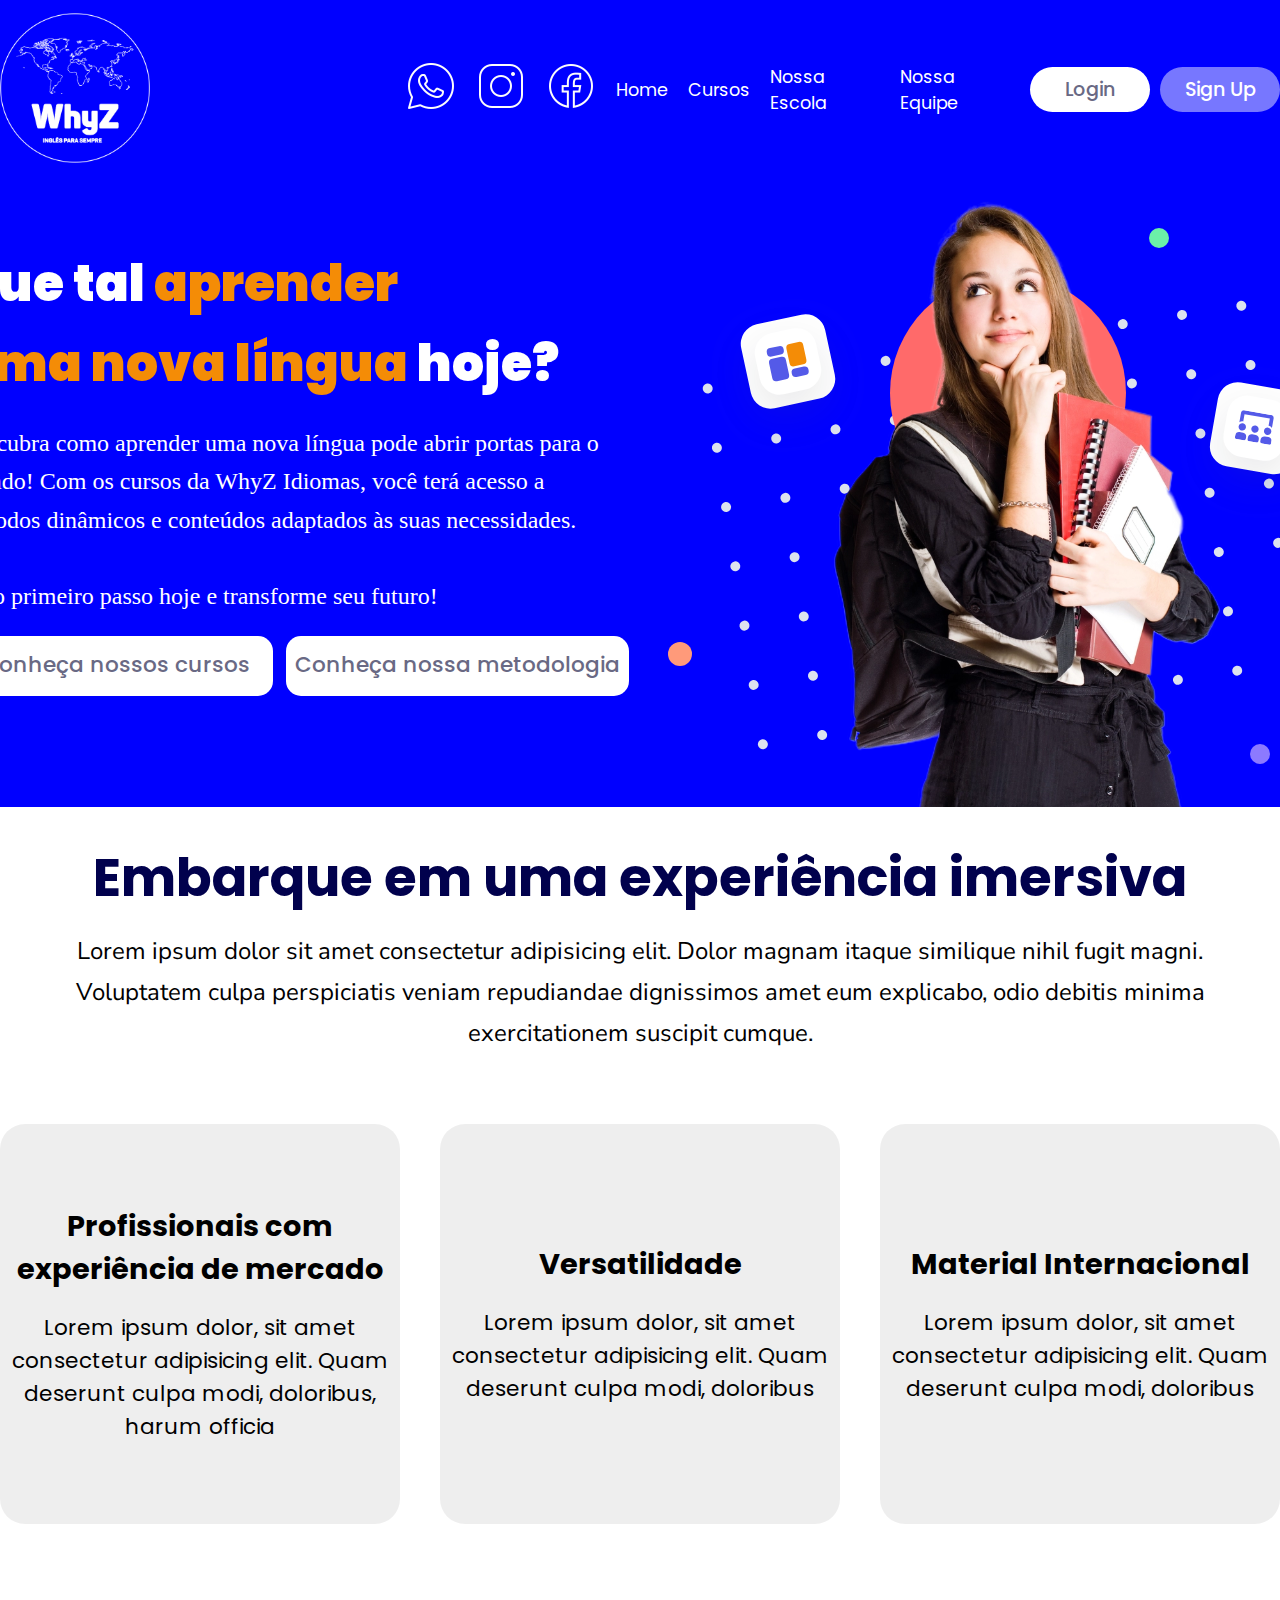
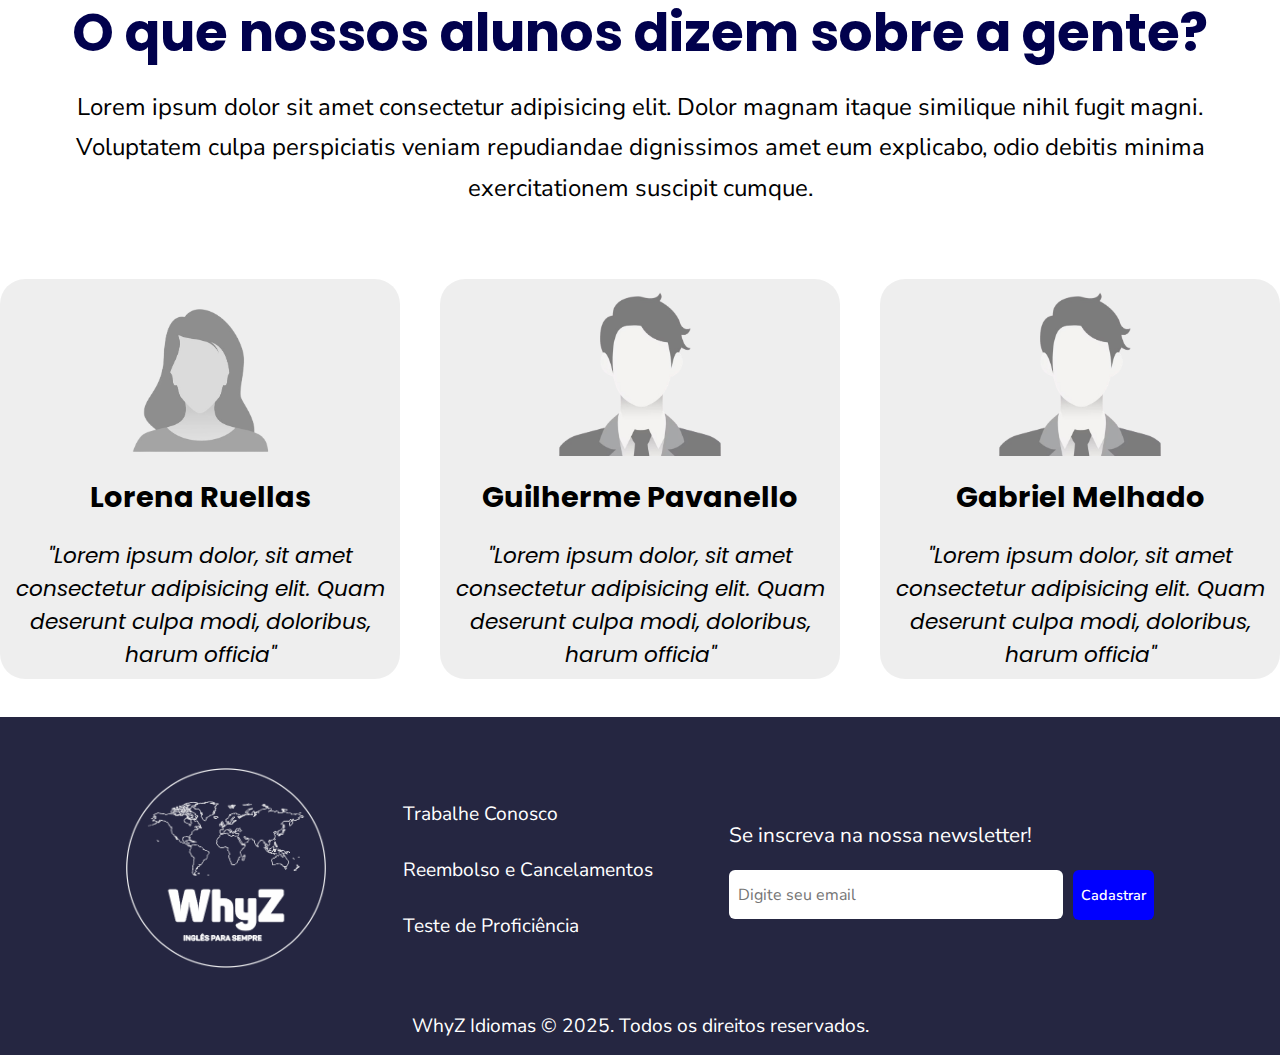
<file: index.html>
<!DOCTYPE html>
<html lang="pt-br">
<head>
    <meta charset="UTF-8">
    <meta name="viewport" content="width=device-width, initial-scale=1.0">
    <meta http-equiv="X-UA-Compatible" content="IE=edge">
    <link rel="stylesheet" href="styles/style_header.css">
    <link rel="stylesheet" href="styles/style_main_banner.css">
    <link rel="stylesheet" href="styles/style_main_content.css">
    <link rel="stylesheet" href="styles/style_main_bottom.css">
    <title>Home</title>
</head>
<body>
    <header class="header">
        <nav class="header__nav">
            <div class="header__nav__img">
                <a href="index.html"><img src="assets\img\img_logo.png" alt="Logo da escola" width="150" height="150"></a>
            </div>

            <div class="header__nav__links">
                <a href=""><img src="assets\img\img_logo_whatsapp.png" alt=""></a>
                <a href="https://www.instagram.com/whyzcatanduva/"><img src="assets\img\img_logo_instagram.png" alt=""></a>
                <a href="https://www.facebook.com/whyzcatanduva"><img src="assets\img\img_logo_facebook.png" alt=""></a>
                
                <a class="header__nav__links__link" href="index.html">Home</a>
                <a class="header__nav__links__link" href="cursos.html">Cursos</a>
                <a class="header__nav__links__link" href="school.html">Nossa Escola</a>
                <a class="header__nav__links__link" href="equipe.html">Nossa Equipe</a>

                <div class="header__nav__links__botao">
                    <a class="header__nav__login" href="">Login</a>
                    <a class="header__nav__cadastro" href="sign-up.html">Sign Up</a>
                </div>
            </div>
        </nav>
    </header>

    <main class="main">
        <section class="main__banner">
            <section class="main__banner__info">
                <h1 class="main__banner__info__titulo"><strong>Que tal <span style="color: #F48C06">aprender <br> uma nova língua</span> hoje?</strong></h1>
                
                <p>Descubra como aprender uma nova língua pode abrir portas para o mundo! Com os cursos da WhyZ Idiomas, você terá acesso a métodos dinâmicos e conteúdos adaptados às suas necessidades. <br><br>Dê o primeiro passo hoje e transforme seu futuro!</p>

                <div class="main__info__botao">
                    <a class="main__banner__info__botao__1" href="cursos.html">Conheça nossos cursos</a>
                    <a class="main__banner__info__botao__2" href="">Conheça nossa metodologia</a>
                </div>
            </section>

            <section class="main__banner__img">
                <img src="assets\img\img_girl.svg" alt="Imagem de uma garota segurando livros">
            </section>
        </section>

        <section class="main__section__content">
            <section class="main__section__content__info">
                <h2 class="main__section__content__info__titulo">Embarque em uma experiência imersiva</h2>
                <p>Lorem ipsum dolor sit amet consectetur adipisicing elit. Dolor magnam itaque similique nihil fugit magni. Voluptatem culpa perspiciatis veniam repudiandae dignissimos amet eum explicabo, odio debitis minima exercitationem suscipit cumque.</p>
            </section>

            <section class="main__section__content__blocks">
                <div class="main__section__content__blocks__block">
                    <h2 class="main__section__content__blocks__block__titulo">Profissionais com experiência de mercado</h2>
                    <p class="main__section__content__blocks__block__texto">Lorem ipsum dolor, sit amet consectetur adipisicing elit. Quam deserunt culpa modi, doloribus, harum officia</p>
                </div>

                <div class="main__section__content__blocks__block">
                    <h2 class="main__section__content__blocks__block__titulo">Versatilidade</h2>
                    <p class="main__section__content__blocks__block__texto">Lorem ipsum dolor, sit amet consectetur adipisicing elit. Quam deserunt culpa modi, doloribus</p>
                </div>

                <div class="main__section__content__blocks__block">
                    <h2 class="main__section__content__blocks__block__titulo">Material Internacional</h2>
                    <p class="main__section__content__blocks__block__texto">Lorem ipsum dolor, sit amet consectetur adipisicing elit. Quam deserunt culpa modi, doloribus</p>
                </div>
            </section>
        </section>

        <section class="main__section__content">
            <section class="main__section__content__info">
                <h2 class="main__section__content__info__titulo">O que nossos alunos dizem sobre a gente?</h2>
                <p>Lorem ipsum dolor sit amet consectetur adipisicing elit. Dolor magnam itaque similique nihil fugit magni. Voluptatem culpa perspiciatis veniam repudiandae dignissimos amet eum explicabo, odio debitis minima exercitationem suscipit cumque.</p>
            </section>

            <section class="main__section__content__blocks">
                <div class="main__section__content__blocks__block">
                    <img src="assets\img\img_student_girl_placeholder.png" alt="" width="170" height="170">
                    <h2 class="main__section__content__blocks__block__titulo">Lorena Ruellas</h2>
                    <p class="main__section__content__blocks__block__texto"><i>"Lorem ipsum dolor, sit amet consectetur adipisicing elit. Quam deserunt culpa modi, doloribus, harum officia"</i></p>
                </div>

                <div class="main__section__content__blocks__block">
                    <img src="assets\img\img_student_boy_placeholder.png" alt="" width="170" height="170">
                    <h2 class="main__section__content__blocks__block__titulo">Guilherme Pavanello</h2>
                    <p class="main__section__content__blocks__block__texto"><i>"Lorem ipsum dolor, sit amet consectetur adipisicing elit. Quam deserunt culpa modi, doloribus, harum officia"</i></p>
                </div>

                <div class="main__section__content__blocks__block">
                    <img src="assets\img\img_student_boy_placeholder.png" alt="" width="170" height="170">
                    <h2 class="main__section__content__blocks__block__titulo">Gabriel Melhado</h2>
                    <p class="main__section__content__blocks__block__texto"><i>"Lorem ipsum dolor, sit amet consectetur adipisicing elit. Quam deserunt culpa modi, doloribus, harum officia"</i></p>
                </div>
            </section>
        </section>

        <section class="main__section__bottom">
            <div>
                <img src="assets\img\img_logo.png" alt="" width="200" height="200">
            </div>

            <div class="main__section__bottom__info">
                <ul class="main__section__bottom__info__list" style="list-style: none;">
                    <li>Trabalhe Conosco</li>
                    <li>Reembolso e Cancelamentos</li>
                    <li><a href="testeProficiencia.html" class="main__section__bottom__info__list__link">Teste de Proficiência</a></li>
                </ul>
            </div>

            <div>
                <p class="main__section_bottom__whatever">Se inscreva na nossa newsletter!</p>
                <div class="main__section__bottom__cadastro">
                    <input type="type" class="main__section__cadastro__email" placeholder="Digite seu email">
                    <button class="main__section__cadastro__botao">Cadastrar</button>
                </div>
            </div>
        </section>
    </main>
    <footer class="footer">
        <p>WhyZ Idiomas © 2025. Todos os direitos reservados.</p>
    </footer>
</body>
</html>
</file>
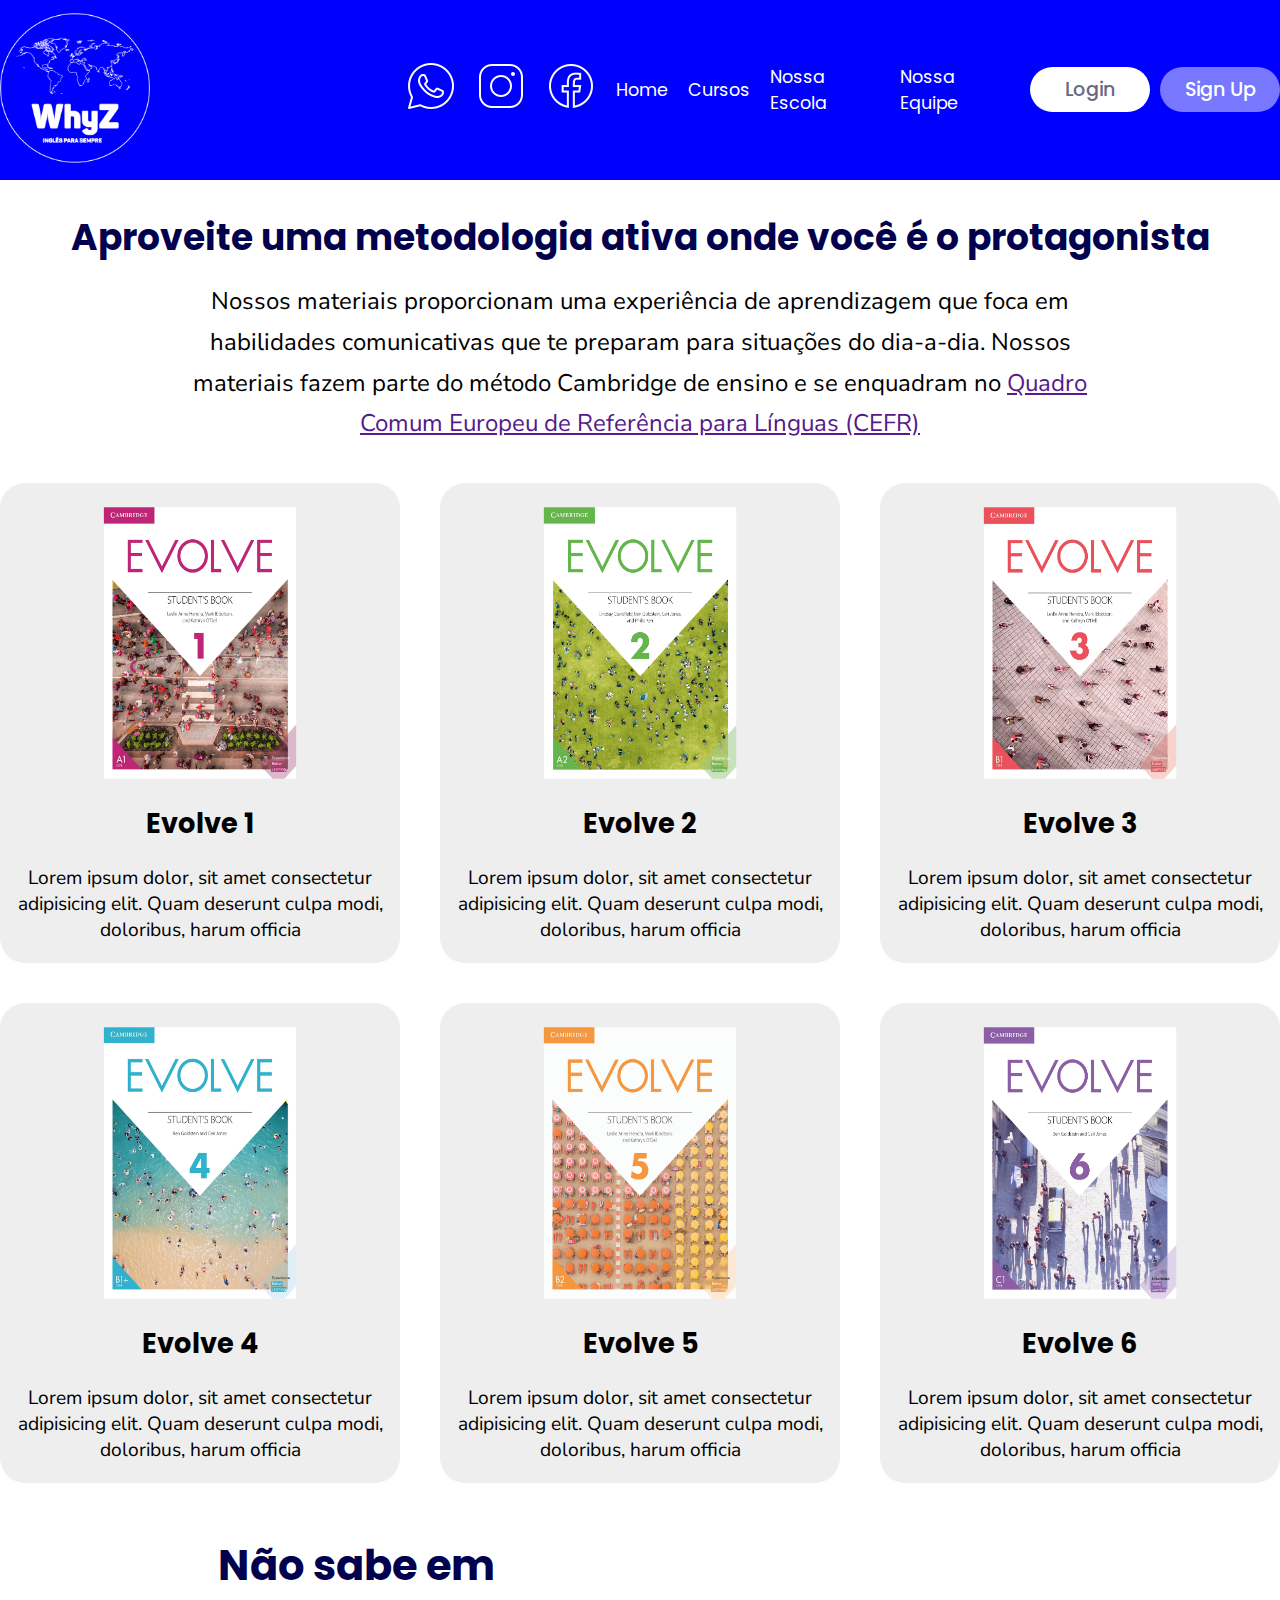
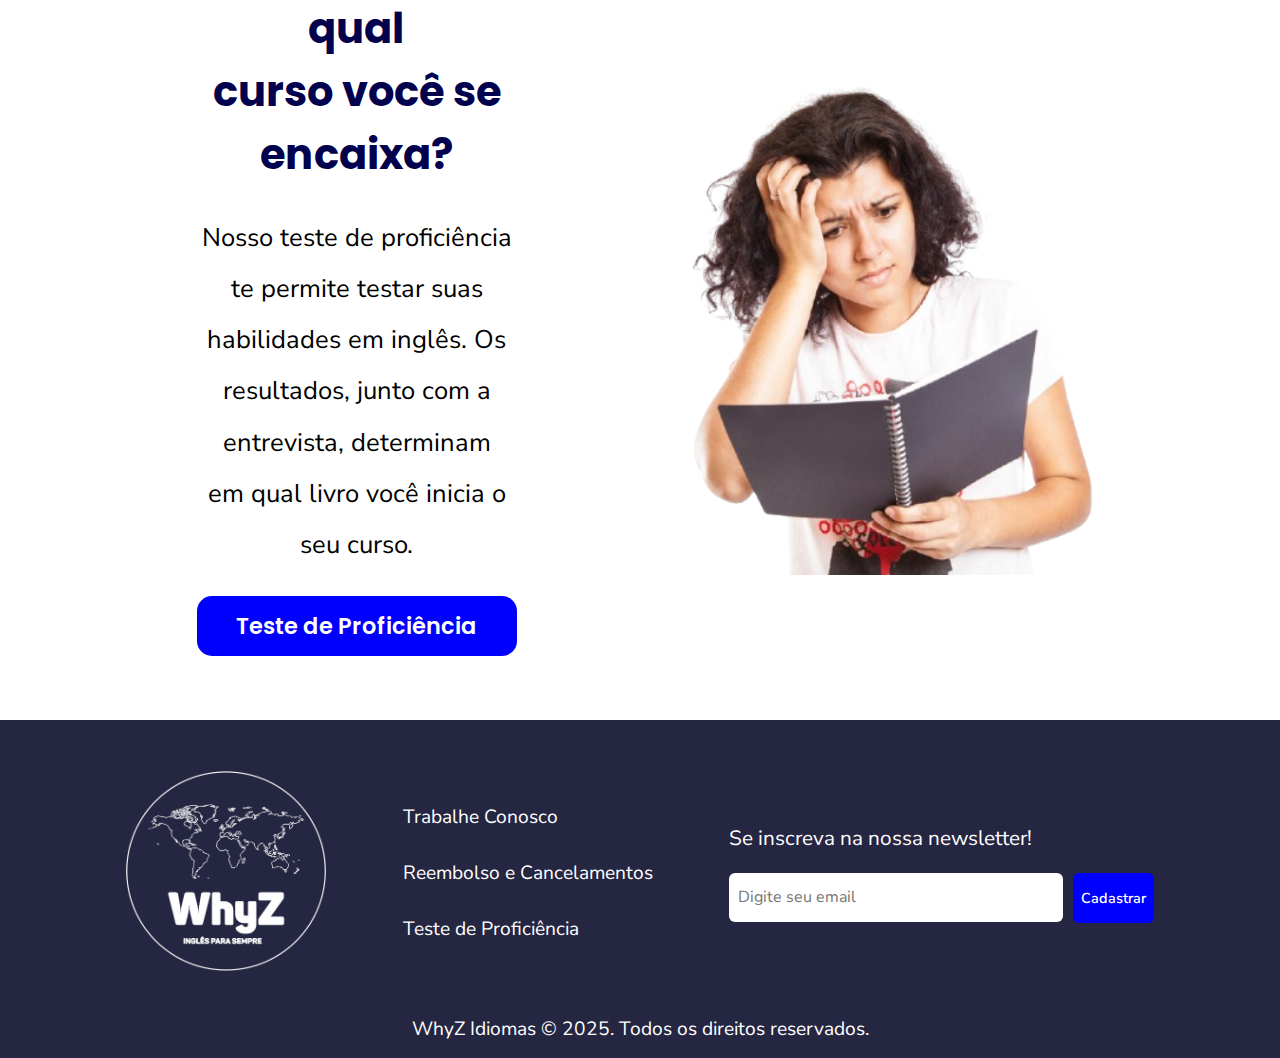
<file: cursos.html>
<!DOCTYPE html>
<html lang="en">
<head>
    <meta charset="UTF-8">
    <meta name="viewport" content="width=device-width, initial-scale=1.0">
    <meta http-equiv="X-UA-Compatible" content="IE=edge">
    <link rel="stylesheet" href="styles/style_header.css">
    <link rel="stylesheet" href="styles/style_main_bottom.css">
    <link rel="stylesheet" href="styles/style_cursos_main.css">
    <title>Cursos</title>
</head>
<body>
    <header class="header">
        <nav class="header__nav">
            <div class="header__nav__img">
                <a href="index.html"><img src="assets\img\img_logo.png" alt="Logo da escola" width="150" height="150"></a>
            </div>

            <div class="header__nav__links">
                <a href=""><img src="assets\img\img_logo_whatsapp.png" alt=""></a>
                <a href="https://www.instagram.com/whyzcatanduva/"><img src="assets\img\img_logo_instagram.png" alt=""></a>
                <a href="https://www.facebook.com/whyzcatanduva"><img src="assets\img\img_logo_facebook.png" alt=""></a>
                
                <a class="header__nav__links__link" href="index.html">Home</a>
                <a class="header__nav__links__link" href="cursos.html">Cursos</a>
                <a class="header__nav__links__link" href="school.html">Nossa Escola</a>
                <a class="header__nav__links__link" href="equipe.html">Nossa Equipe</a>

                <div class="header__nav__links__botao">
                    <a class="header__nav__login" href="">Login</a>
                    <a class="header__nav__cadastro" href="sign-up.html">Sign Up</a>
                </div>
            </div>
        </nav>
    </header>

    <main>
        <section class="cursos__main">
            <section class="cursos__main__info">
                <h2 class="cursos__main__titulo">Aproveite uma metodologia ativa onde você é o protagonista</h2>
                <p class="cursos__main__texto">Nossos materiais proporcionam uma experiência de aprendizagem que foca em habilidades comunicativas que te preparam para situações do dia-a-dia. Nossos materiais fazem parte do método Cambridge de ensino e se enquadram no <a href="">Quadro Comum Europeu de Referência para Línguas (CEFR)</a></p>
            </section>
        </section>

            <section class="cursos__main__blocks">
                <div class="cursos__main__blocks__block">
                    <img src="assets\img\books\evolve1.png" alt="" width="200" height="280">
                    <h2 class="cursos__main__blocks__block__titulo">Evolve 1</h2>
                    <p class="cursos__main__blocks__block__texto">Lorem ipsum dolor, sit amet consectetur adipisicing elit. Quam deserunt culpa modi, doloribus, harum officia</p>
                </div>

                <div class="cursos__main__blocks__block">
                    <img src="assets\img\books\evolve2.png" alt="" width="200" height="280">
                    <h2 class="cursos__main__blocks__block__titulo">Evolve 2</h2>
                    <p class="cursos__main__blocks__block__texto">Lorem ipsum dolor, sit amet consectetur adipisicing elit. Quam deserunt culpa modi, doloribus, harum officia</p>
                </div>

                <div class="cursos__main__blocks__block">
                    <img src="assets\img\books\evolve3.png" alt="" width="200" height="280">
                    <h2 class="cursos__main__blocks__block__titulo">Evolve 3</h2>
                    <p class="cursos__main__blocks__block__texto">Lorem ipsum dolor, sit amet consectetur adipisicing elit. Quam deserunt culpa modi, doloribus, harum officia</p>
                </div>

                <div class="cursos__main__blocks__block">
                    <img src="assets\img\books\evolve4.png" alt="" width="200" height="280">
                    <h2 class="cursos__main__blocks__block__titulo">Evolve 4</h2>
                    <p class="cursos__main__blocks__block__texto">Lorem ipsum dolor, sit amet consectetur adipisicing elit. Quam deserunt culpa modi, doloribus, harum officia</p>
                </div>

                <div class="cursos__main__blocks__block">
                    <img src="assets\img\books\evolve5.png" alt="" width="200" height="280">
                    <h2 class="cursos__main__blocks__block__titulo">Evolve 5</h2>
                    <p class="cursos__main__blocks__block__texto">Lorem ipsum dolor, sit amet consectetur adipisicing elit. Quam deserunt culpa modi, doloribus, harum officia</p>
                </div>

                <div class="cursos__main__blocks__block">
                    <img src="assets\img\books\evolve6.png" alt="" width="200" height="280">
                    <h2 class="cursos__main__blocks__block__titulo">Evolve 6</h2>
                    <p class="cursos__main__blocks__block__texto">Lorem ipsum dolor, sit amet consectetur adipisicing elit. Quam deserunt culpa modi, doloribus, harum officia</p>
                </div>
            </section>
        

        <section class="cursos__main__test">
            <div class="cursos__main__test__info">
                <h2 class="cursos__main__test__info__titulo">Não sabe em qual <br> curso você se encaixa?</h2>
                <p class="cursos__main__test__info__texto">Nosso teste de proficiência te permite testar suas habilidades em inglês. Os resultados, junto com a entrevista, determinam <br> em qual livro você inicia o seu curso.</p>
                <a class="cursos__main__teste__info__botao" href="testeProficiencia.html">Teste de Proficiência</a>
            </div>
            
            <div class="cursos__main__test__img">
                <img src="assets\img\img_confused_student.png" alt="" width="720" height="500">
            </div>
        </section>

        <section class="main__section__bottom">
            <div>
                <img src="assets\img\img_logo.png" alt="" width="200" height="200">
            </div>

            <div class="main__section__bottom__info">
                <ul class="main__section__bottom__info__list" style="list-style: none;">
                    <li>Trabalhe Conosco</li>
                    <li>Reembolso e Cancelamentos</li>
                    <li><a href="testeProficiencia.html" class="main__section__bottom__info__list__link">Teste de Proficiência</a></li>
                </ul>
            </div>

            <div>
                <p class="main__section_bottom__whatever">Se inscreva na nossa newsletter!</p>
                <div class="main__section__bottom__cadastro">
                    <input type="type" class="main__section__cadastro__email" placeholder="Digite seu email">
                    <button class="main__section__cadastro__botao">Cadastrar</button>
                </div>
            </div>
        </section>
    </main>
    <footer class="footer">
        <p>WhyZ Idiomas © 2025. Todos os direitos reservados.</p>
    </footer>
</body>
</html>
</file>
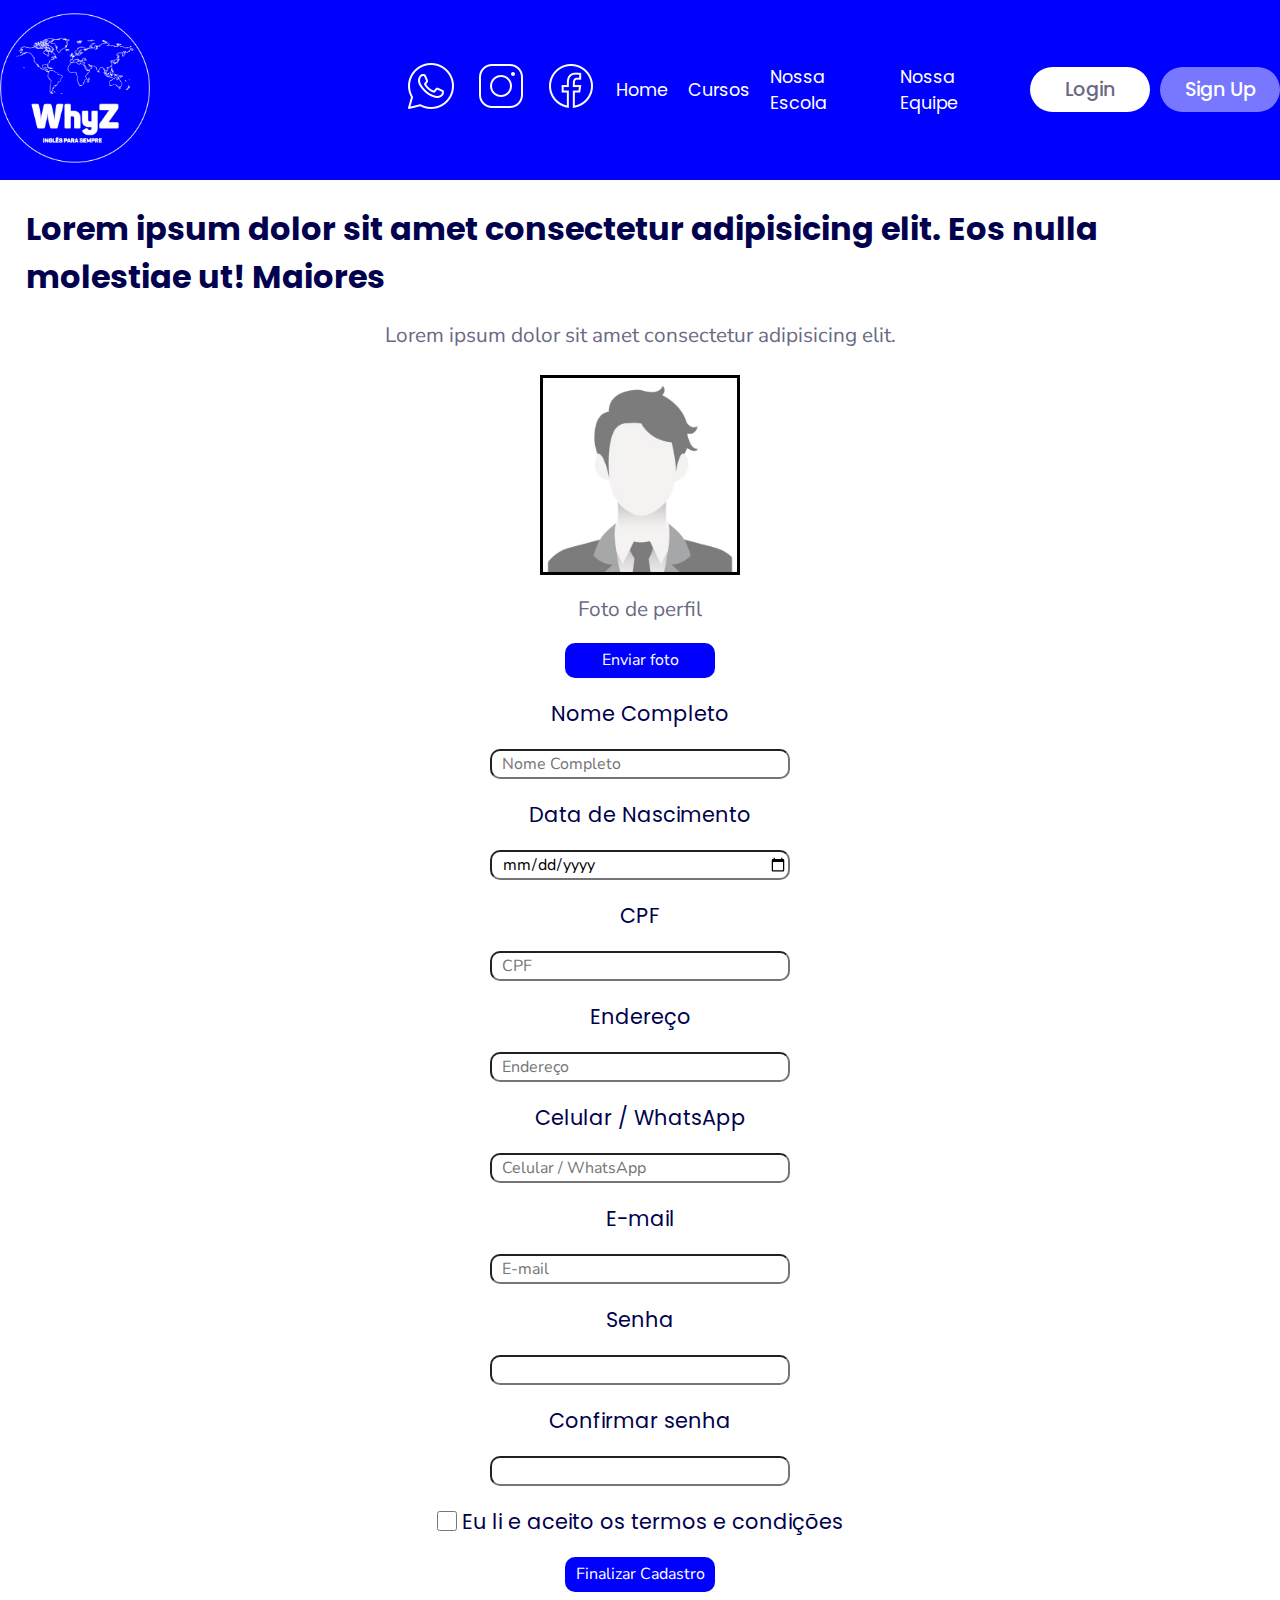
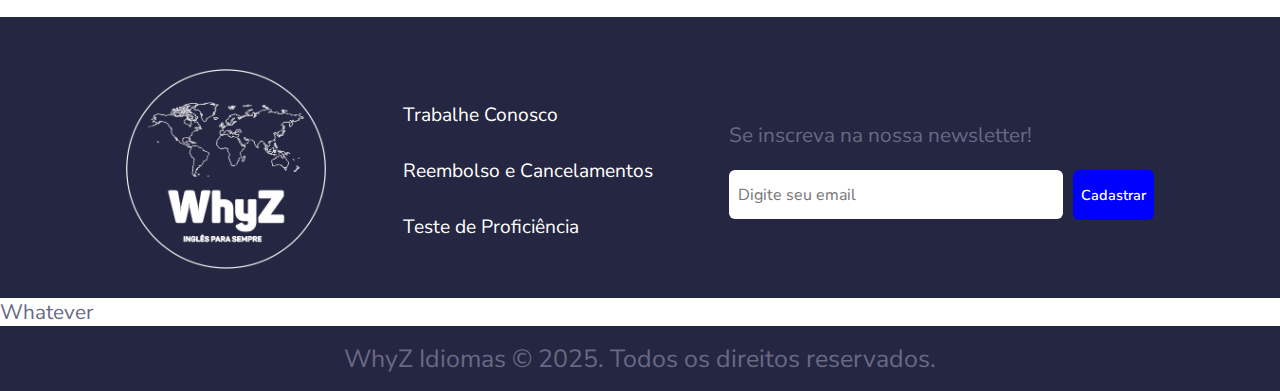
<file: sign-up.html>
<!DOCTYPE html>
<html lang="pt-br">
<head>
    <meta charset="UTF-8">
    <meta name="viewport" content="width=device-width, initial-scale=1.0">
    <meta http-equiv="X-UA-Compatible" content="IE=edge">
    <link rel="stylesheet" href="styles/style_header.css">
    <link rel="stylesheet" href="styles/style_main_banner.css">
    <link rel="stylesheet" href="styles/style_main_content.css">
    <link rel="stylesheet" href="styles/style_main_bottom.css">
    <link rel="stylesheet" href="styles/style_teste_proficiencia.css">
    <link rel="stylesheet" href="styles/style_signup.css">
    <title>Sign Up</title>
</head>
<body>
    <header class="header">
        <nav class="header__nav">
            <div class="header__nav__img">
                <a href="index.html"><img src="assets\img\img_logo.png" alt="Logo da escola" width="150" height="150"></a>
            </div>

            <div class="header__nav__links">
                <a href=""><img src="assets\img\img_logo_whatsapp.png" alt=""></a>
                <a href="https://www.instagram.com/whyzcatanduva/"><img src="assets\img\img_logo_instagram.png" alt=""></a>
                <a href="https://www.facebook.com/whyzcatanduva"><img src="assets\img\img_logo_facebook.png" alt=""></a>
                
                <a class="header__nav__links__link" href="index.html">Home</a>
                <a class="header__nav__links__link" href="cursos.html">Cursos</a>
                <a class="header__nav__links__link" href="school.html">Nossa Escola</a>
                <a class="header__nav__links__link" href="equipe.html">Nossa Equipe</a>

                <div class="header__nav__links__botao">
                    <a class="header__nav__login" href="">Login</a>
                    <a class="header__nav__cadastro" href="sign-up.html">Sign Up</a>
                </div>
            </div>
        </nav>
    </header>

    <main class="main__signup"> 
        <section class="main__signup__intro">
            <h2>Lorem ipsum dolor sit amet consectetur adipisicing elit. Eos nulla molestiae ut! Maiores</h2>
            <p>Lorem ipsum dolor sit amet consectetur adipisicing elit.</p>
        </section>

        <section class="main__section__register">
            <img src="assets\img\img_student_boy_placeholder.png" alt="Student placeholder image" class="main__section__register__img" id="placeholder-image" width="200" height="200">
            <p id="placeholder-image-name">Foto de perfil</p>
            <button class="main__section__register__buttons" id="botao-enviar-foto">Enviar foto</button>
            <input type="file" id="enviar-foto-input" accept="image/jpeg, image/png" style="display: none;">
        
            <form class="main__section__register__form">
                <label class="main__section__register__labels" for="nome-completo">Nome Completo</label>
                <input class="main__section__register__inputs" type="text" id="nome-completo" placeholder="Nome Completo" required>
        
                <label class="main__section__register__labels" for="data-nascimento">Data de Nascimento</label>
                <input class="main__section__register__inputs" type="date" id="data-nascimento" placeholder="Data de Nascimento" required>
        
                <label class="main__section__register__labels" for="cpf">CPF</label>
                <input class="main__section__register__inputs" type="text" id="cpf" placeholder="CPF" required>
        
                <label class="main__section__register__labels" for="endereco">Endereço</label>
                <input class="main__section__register__inputs" type="text" id="endereco" placeholder="Endereço" required>
        
                <label class="main__section__register__labels" for="celular">Celular / WhatsApp</label>
                <input class="main__section__register__inputs" type="text" id="celular" placeholder="Celular / WhatsApp" required>
        
                <label class="main__section__register__labels" for="email">E-mail</label>
                <input class="main__section__register__inputs" type="email" id="email" placeholder="E-mail" required>

                <label class="main__section__register__labels" for="password">Senha</label>
                <input class="main__section__register__inputs" type="text" id="password" required>

                <label class="main__section__register__labels" for="password-confirm">Confirmar senha</label>
                <input class="main__section__register__inputs" type="text" id="password-confirm" required>

                <div class="main__section__register__form__termos">
                    <input class="main__section__register__inputs__checkbox" type="checkbox" id="termos" required>
                    <label class="main__section__register__labels" for="termos">Eu li e aceito os termos e condições</label>
                </div>
        
                <button class="main__section__register__buttons" type="submit">Finalizar Cadastro</button>
            </form>
        </section>

        <section class="main__section__bottom">
            <div>
                <img src="assets\img\img_logo.png" alt="" width="200" height="200">
            </div>
    
            <div class="main__section__bottom__info">
                <ul class="main__section__bottom__info__list" style="list-style: none;">
                    <li>Trabalhe Conosco</li>
                    <li>Reembolso e Cancelamentos</li>
                    <li><a href="testeProficiencia.html" class="main__section__bottom__info__list__link">Teste de Proficiência</a></li>
                </ul>
            </div>
    
            <div>
                <p class="main__section_bottom__whatever">Se inscreva na nossa newsletter!</p>
                <div class="main__section__bottom__cadastro">
                    <input type="type" class="main__section__cadastro__email" placeholder="Digite seu email">
                    <button class="main__section__cadastro__botao">Cadastrar</button>
                </div>
            </div>
        </section>

        <section>
            <p>Whatever</p>
        </section>
    </main>
    <script defer src="scripts\register.js"></script>
    <footer class="footer">
        <p>WhyZ Idiomas © 2025. Todos os direitos reservados.</p>
    </footer>
</body>
</html>
</file>
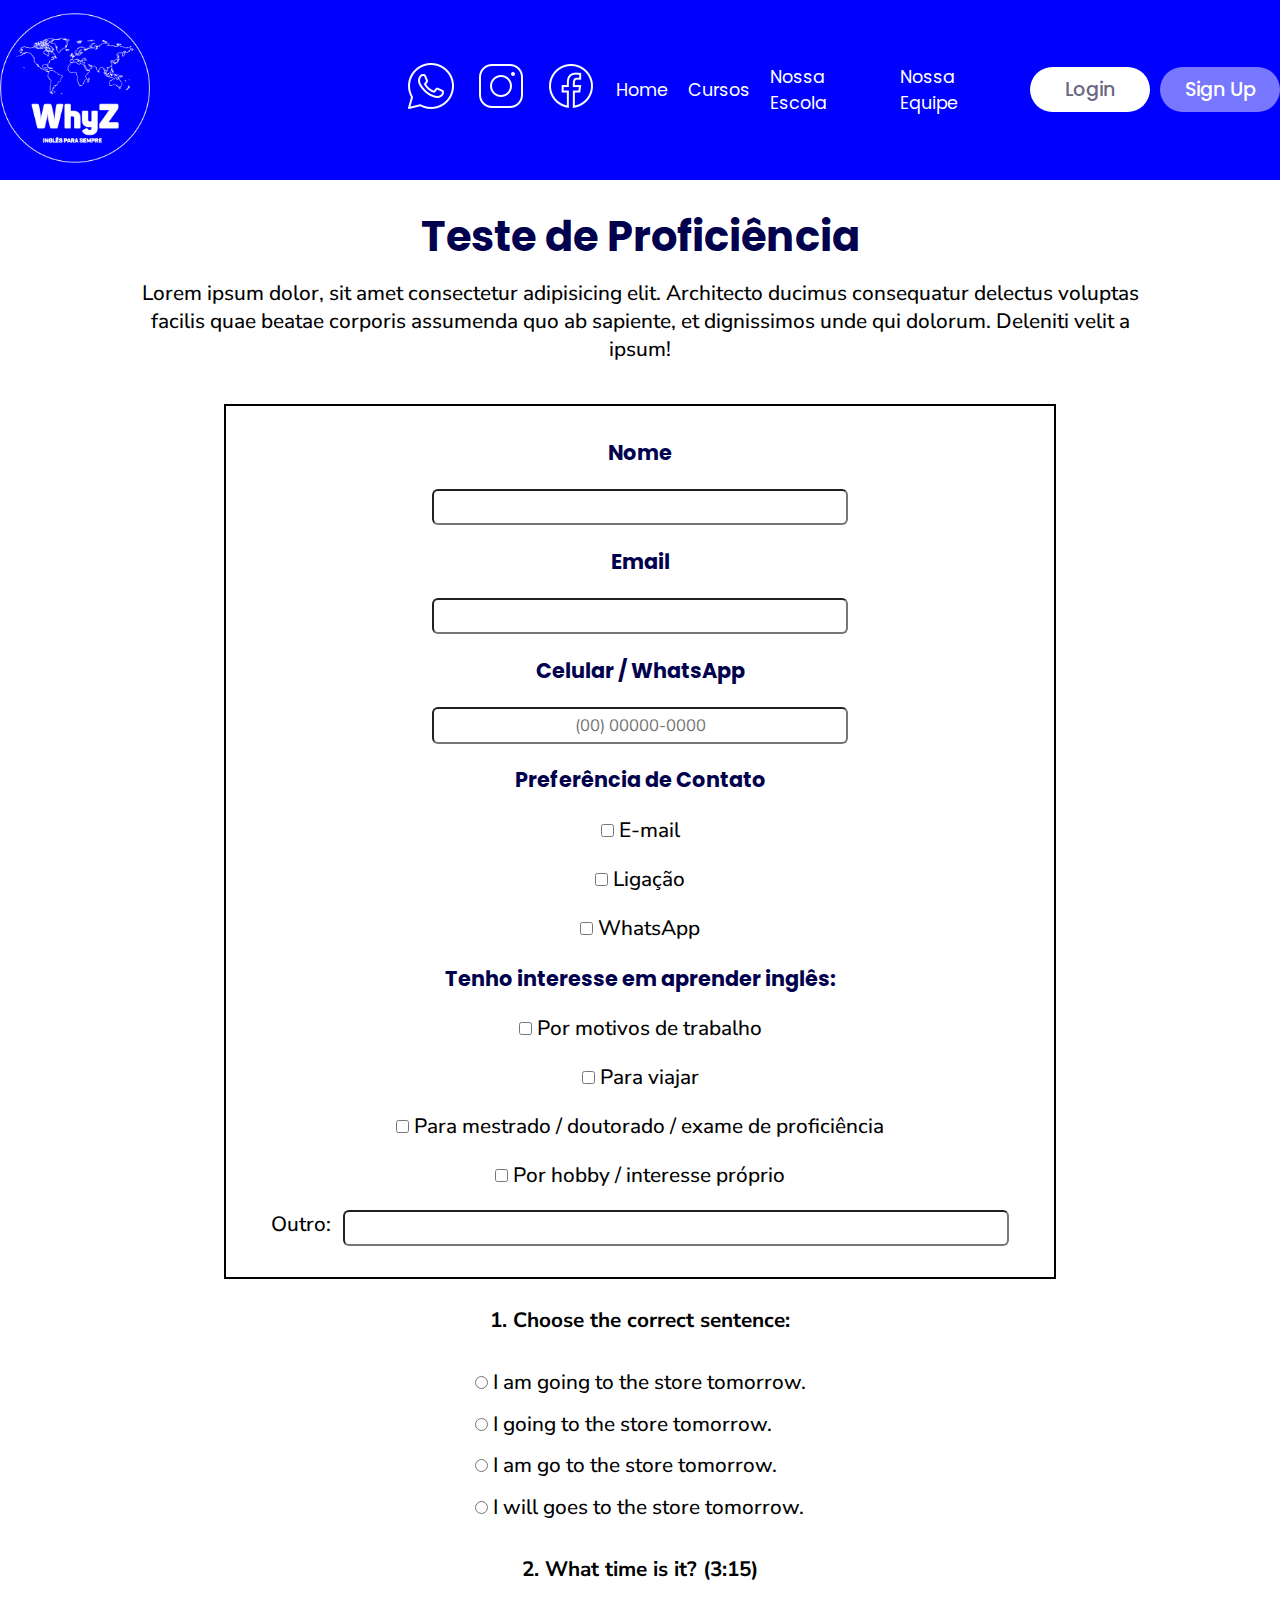
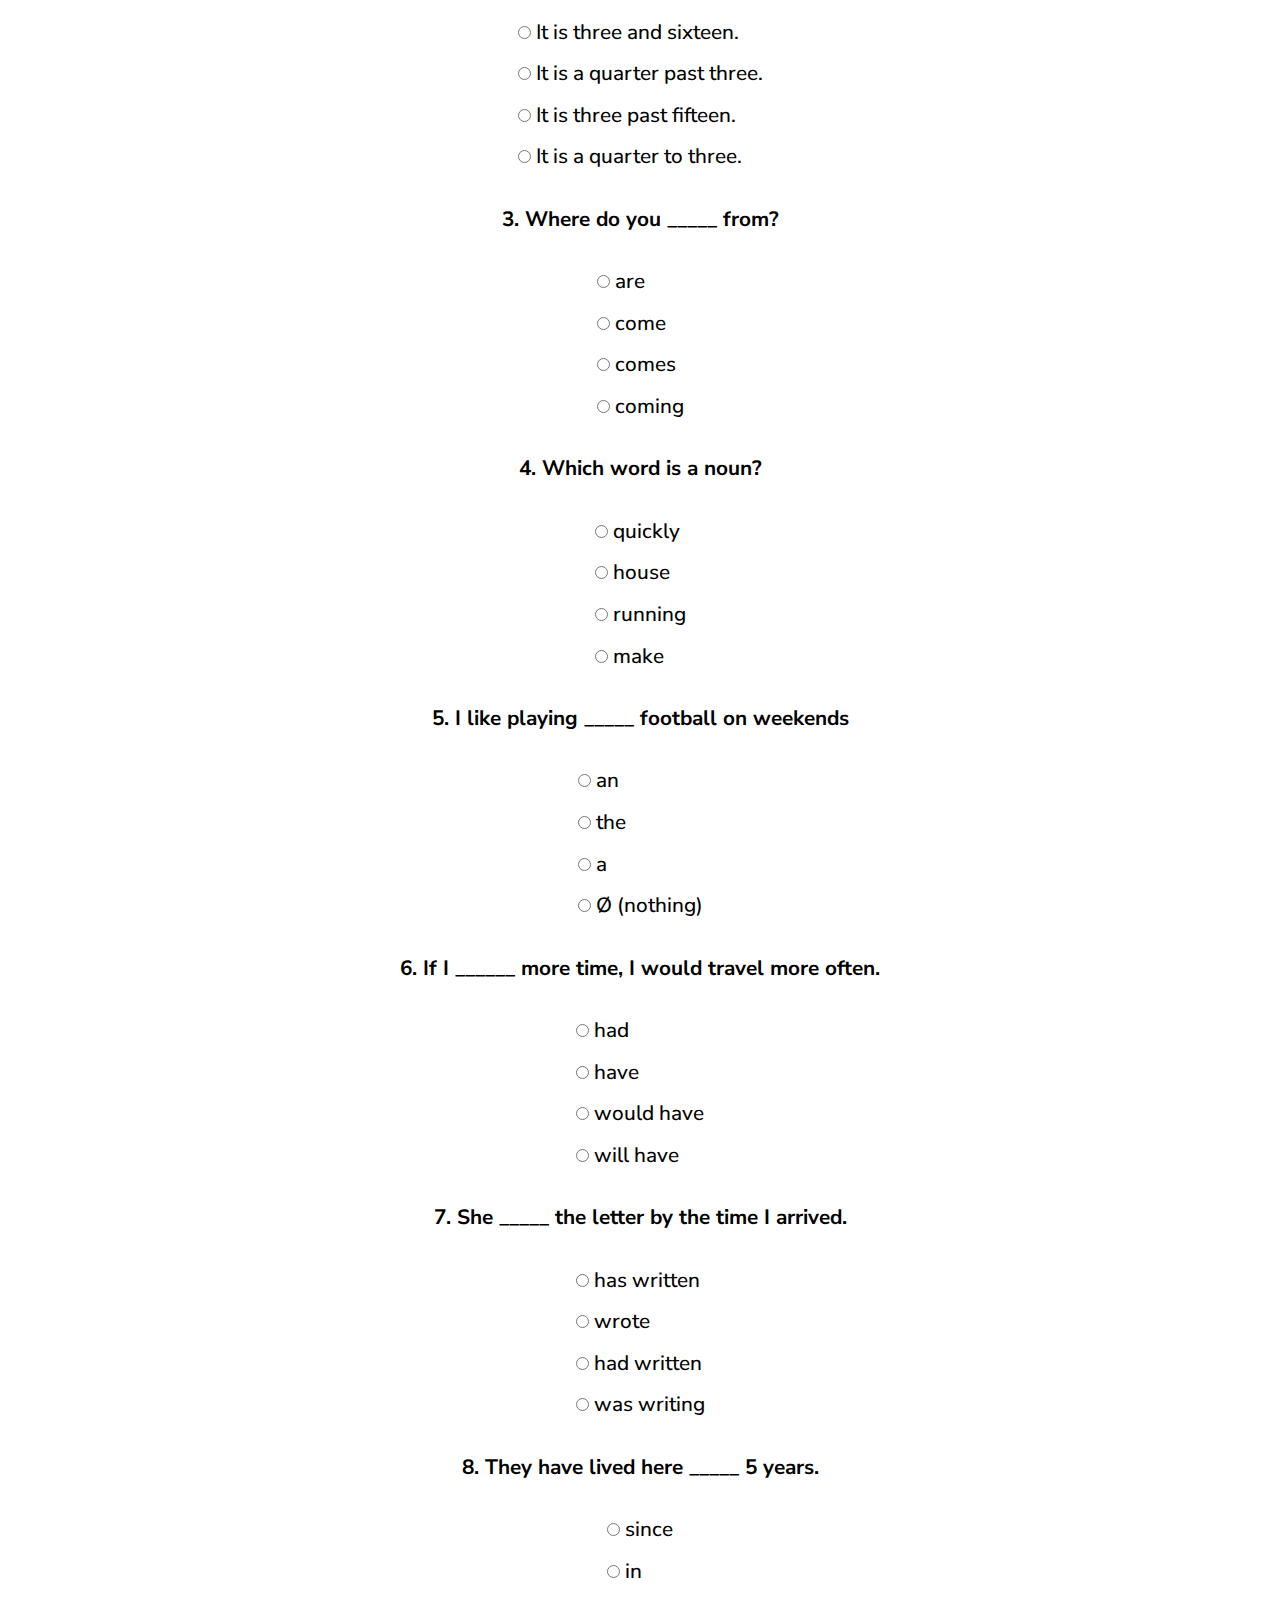
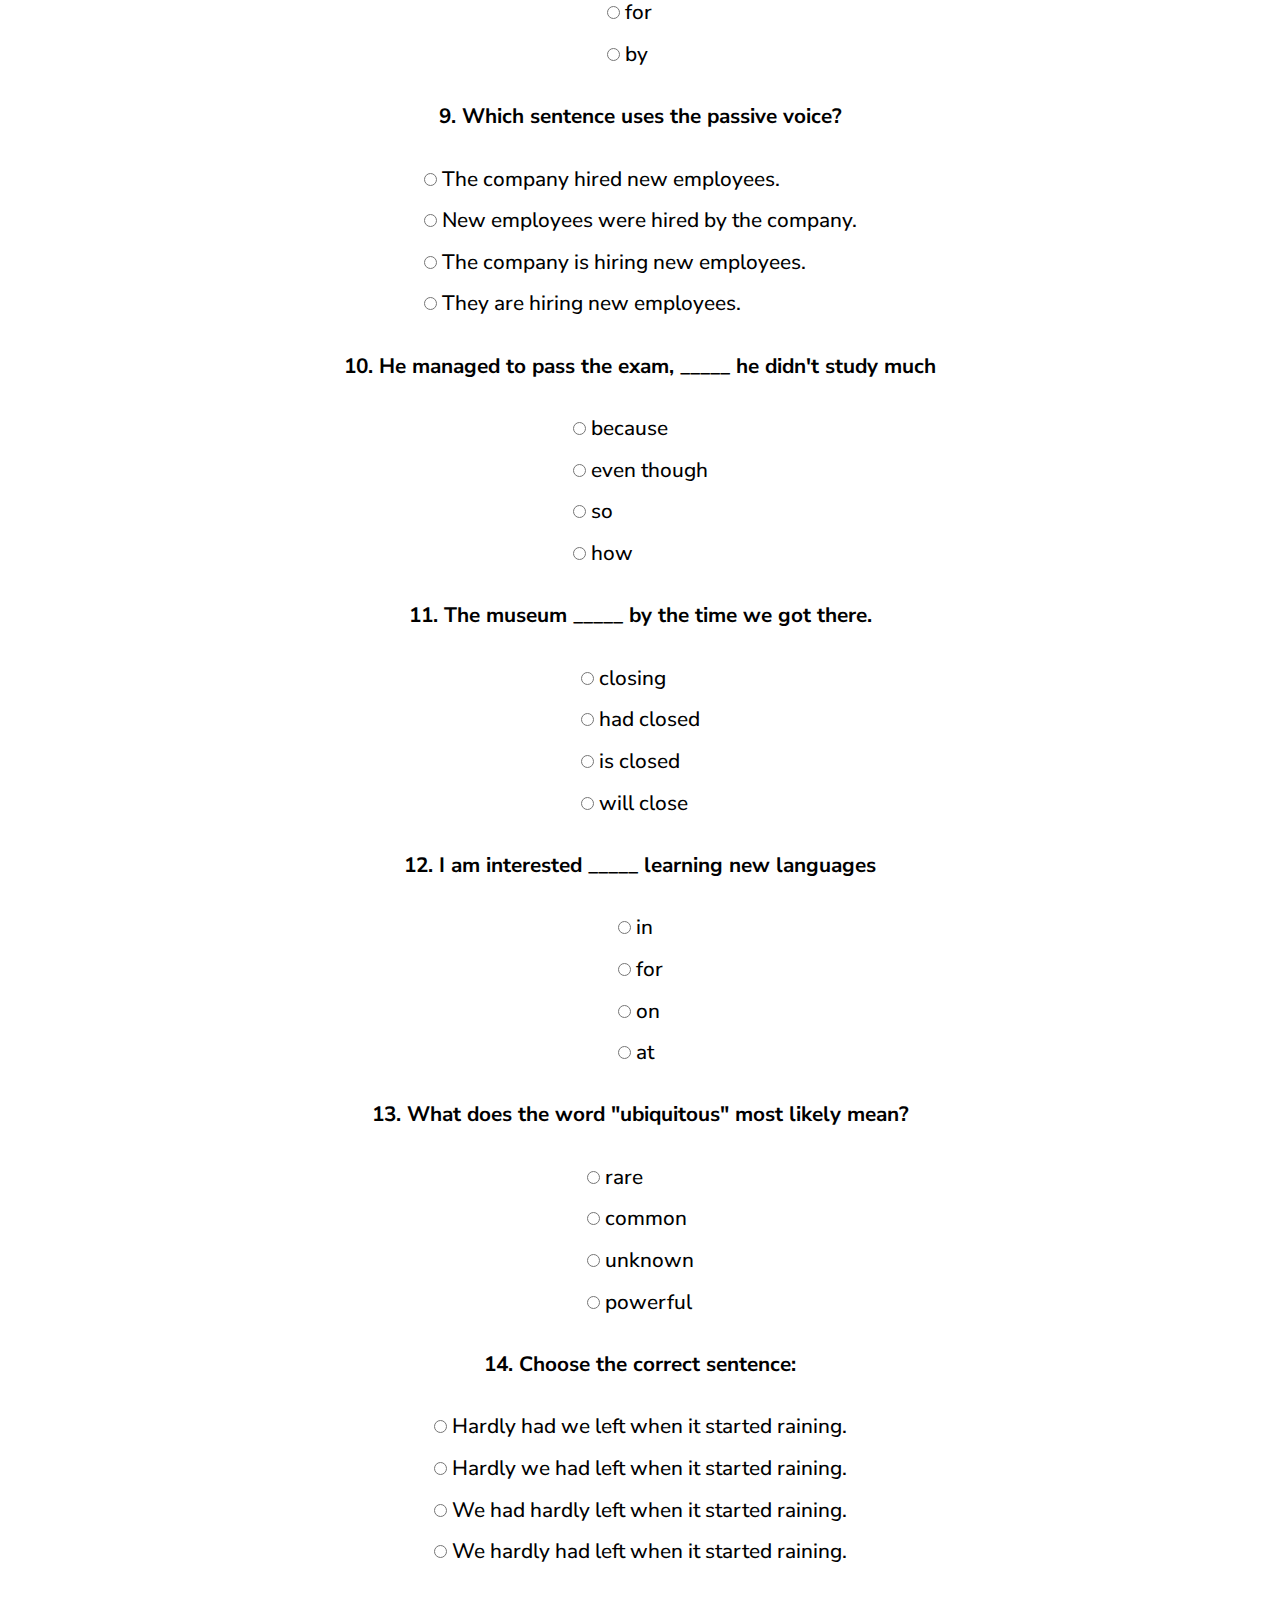
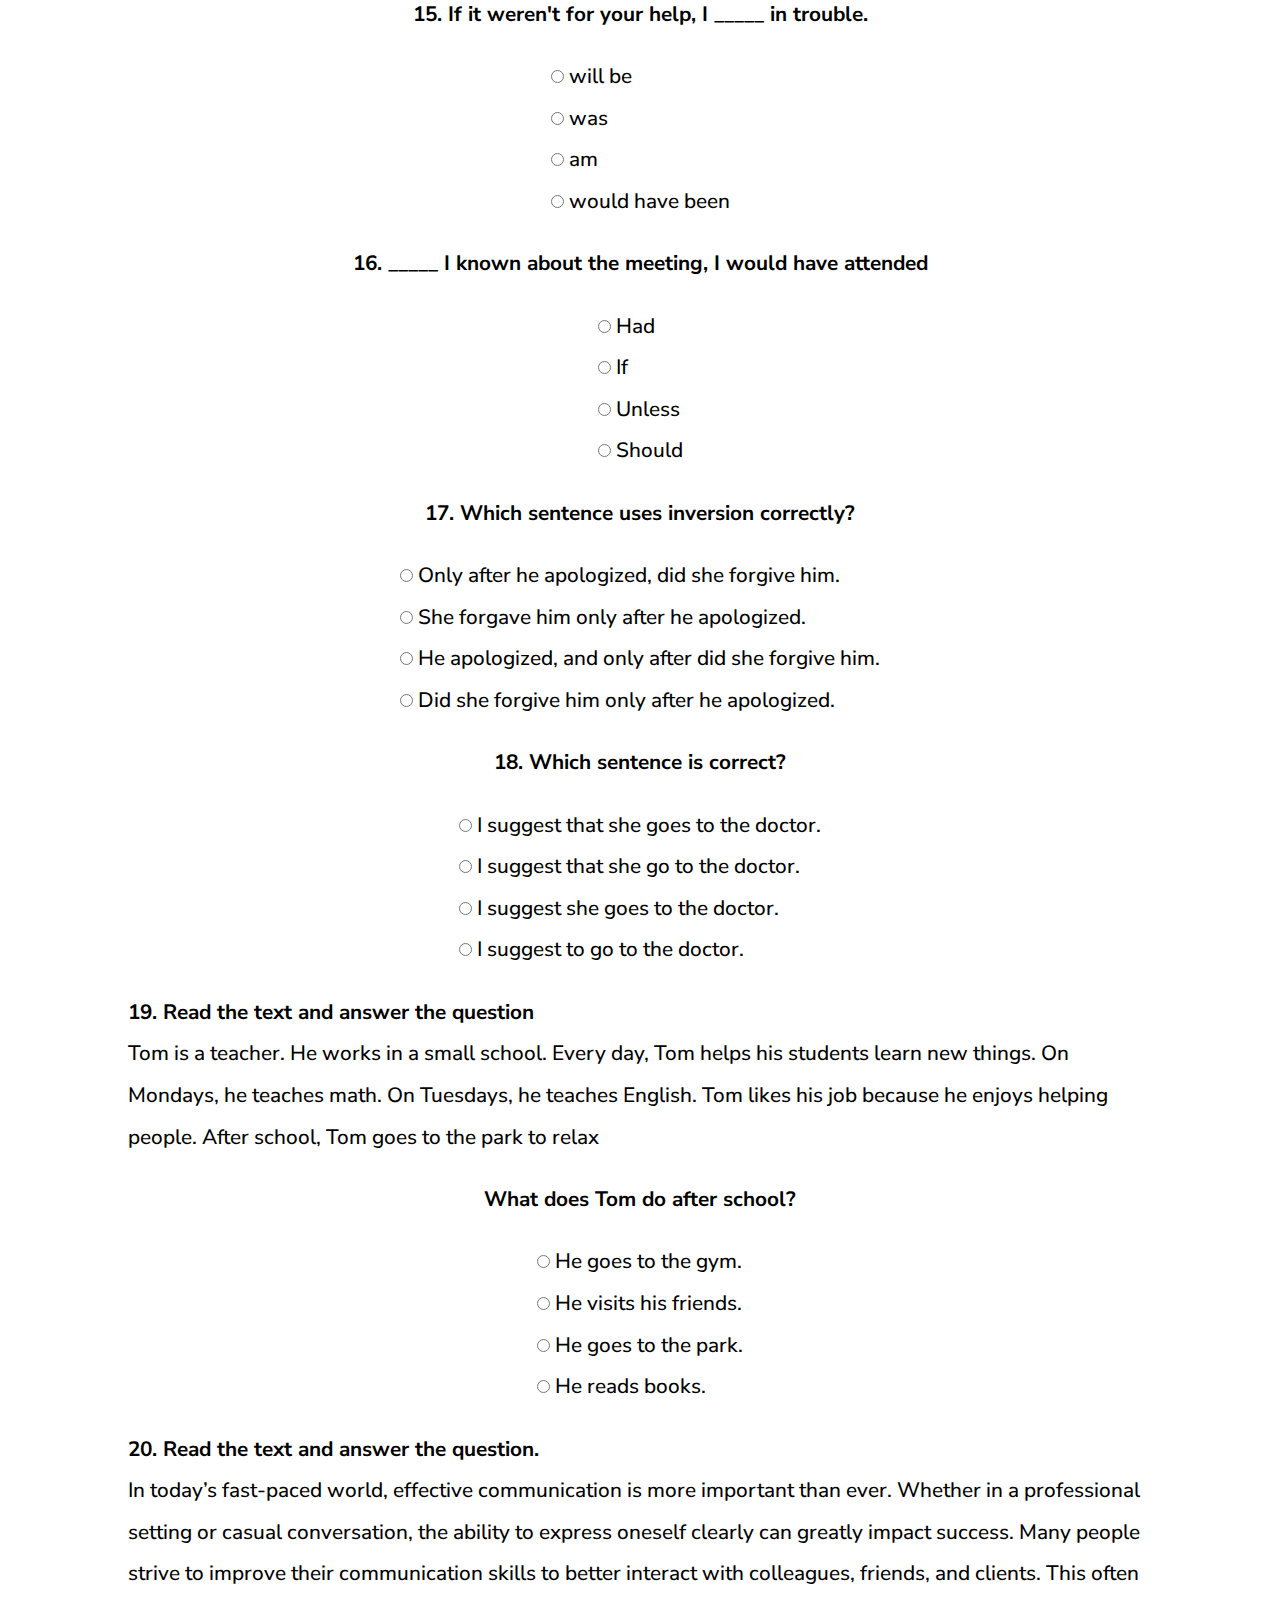
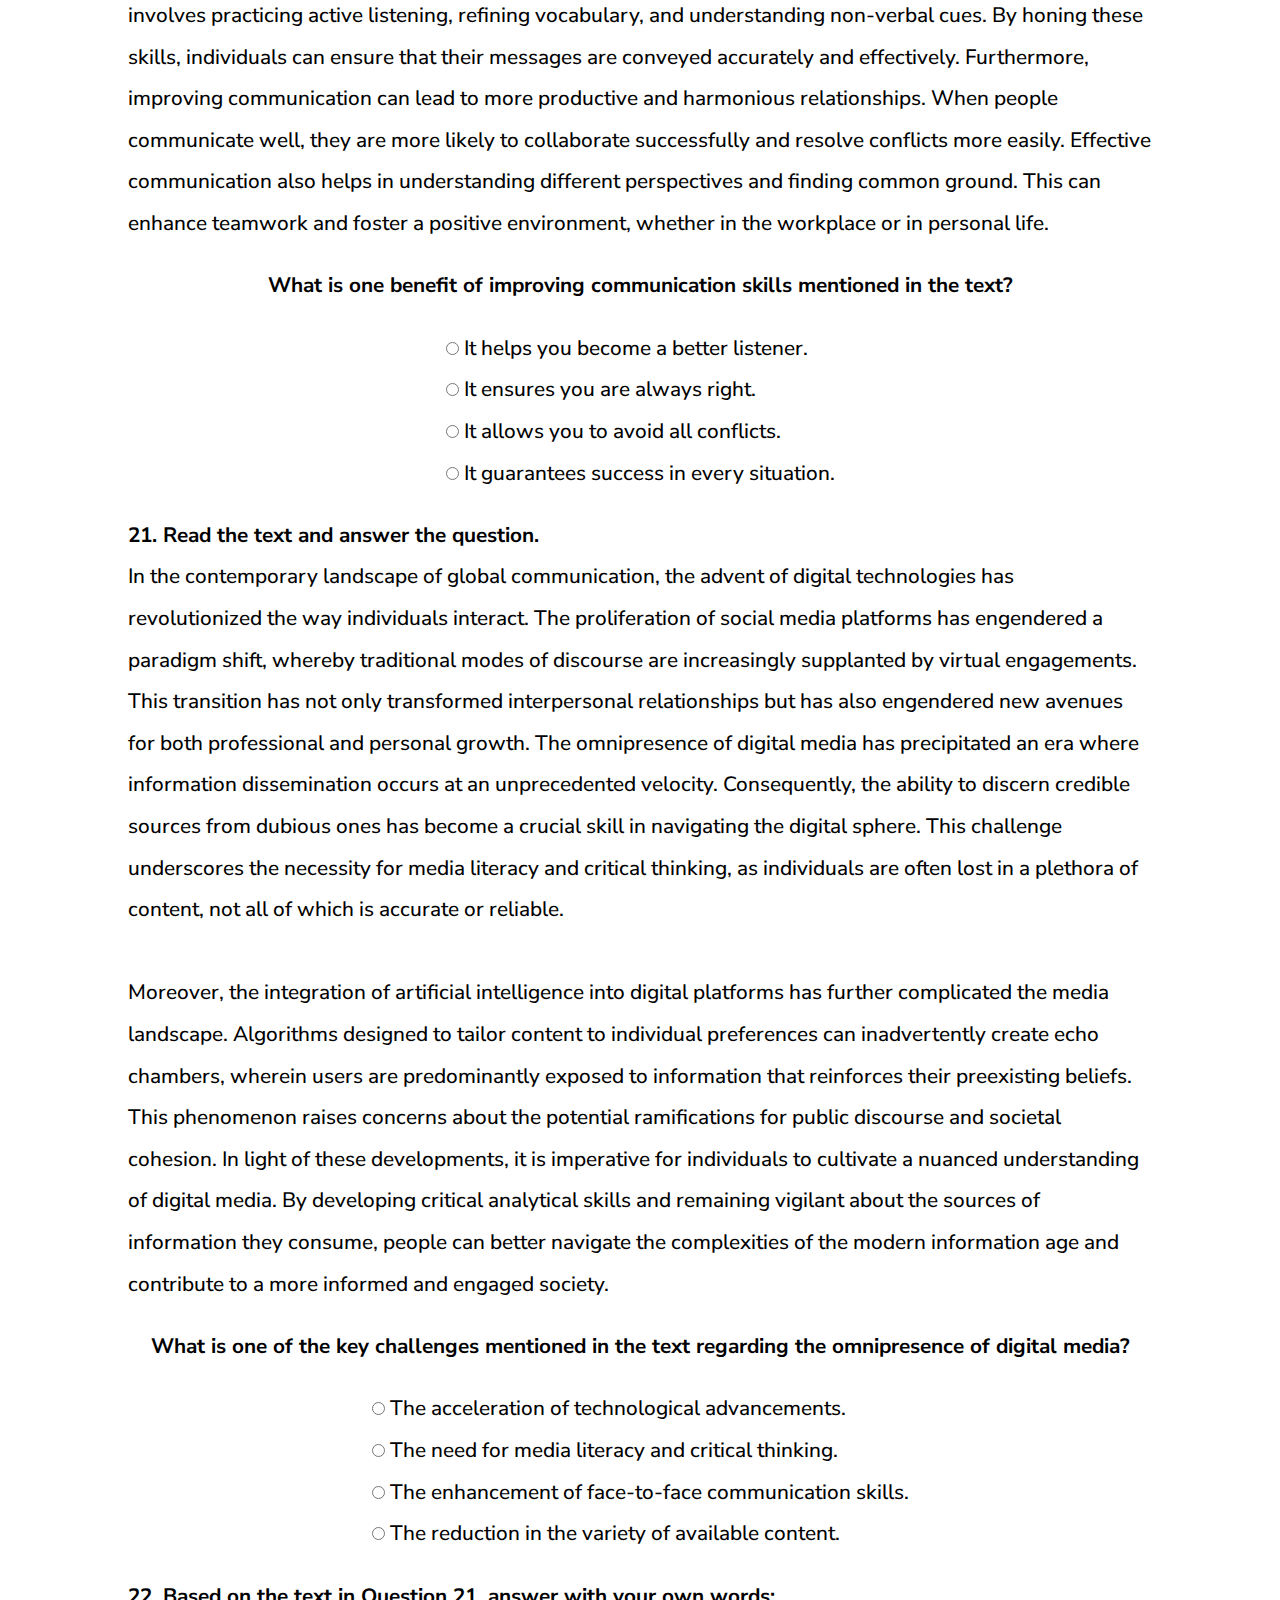
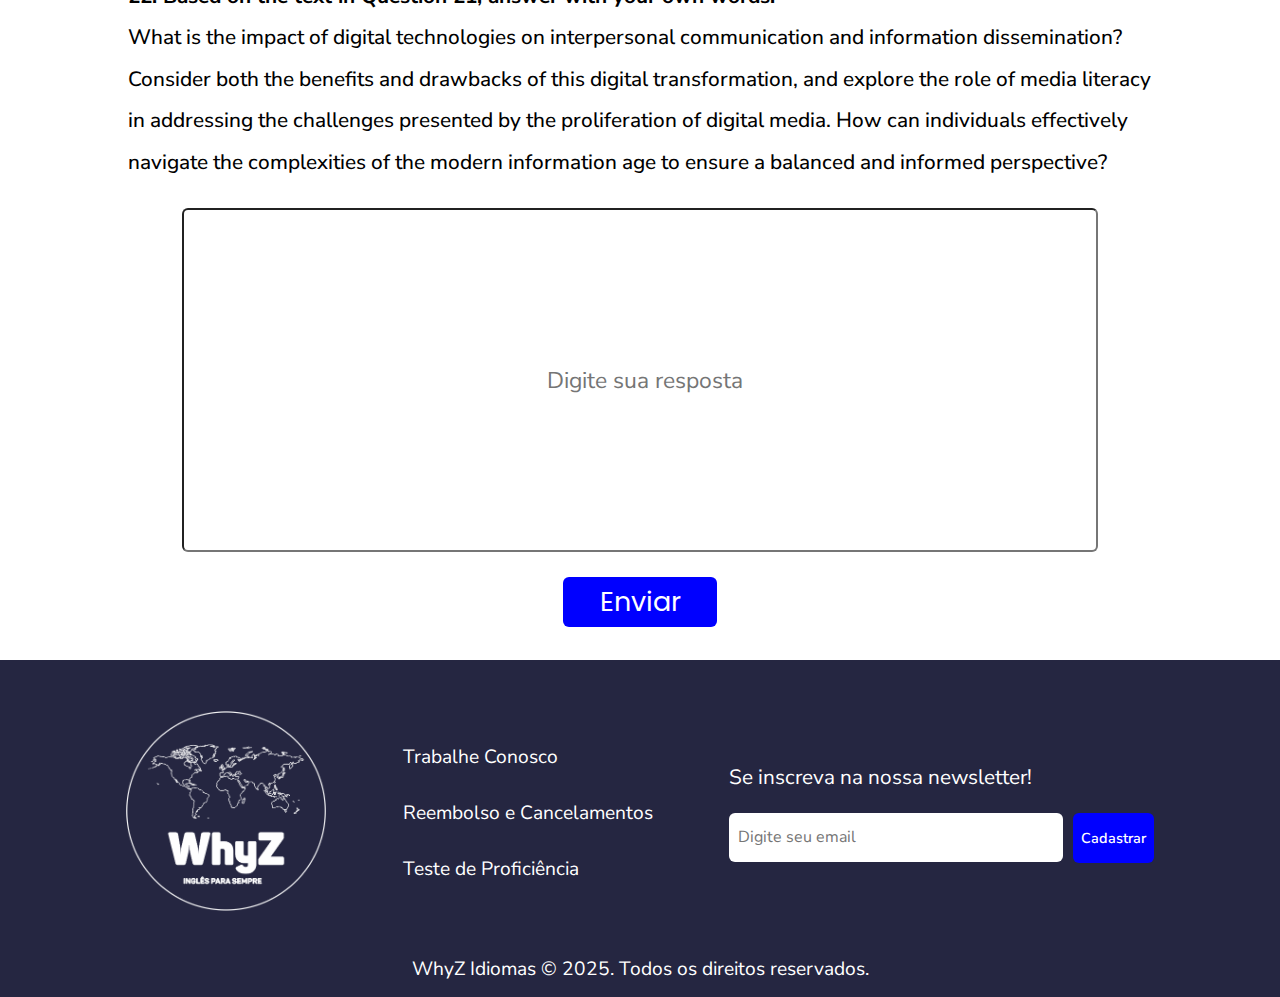
<file: testeProficiencia.html>
<!DOCTYPE html>
<html lang="pt-br">
<head>
    <meta charset="UTF-8">
    <meta name="viewport" content="width=device-width, initial-scale=1.0">
    <meta http-equiv="X-UA-Compatible" content="IE=edge">
    <link rel="stylesheet" href="styles/style_header.css">
    <link rel="stylesheet" href="styles/style_main_banner.css">
    <link rel="stylesheet" href="styles/style_main_content.css">
    <link rel="stylesheet" href="styles/style_main_bottom.css">
    <link rel="stylesheet" href="styles/style_teste_proficiencia.css">
    <title>Teste de Proficiência</title>
</head>
<body>
    <header class="header">
        <nav class="header__nav">
            <div class="header__nav__img">
                <a href="index.html"><img src="assets\img\img_logo.png" alt="Logo da escola" width="150" height="150"></a>
            </div>

            <div class="header__nav__links">
                <a href=""><img src="assets\img\img_logo_whatsapp.png" alt=""></a>
                <a href="https://www.instagram.com/whyzcatanduva/"><img src="assets\img\img_logo_instagram.png" alt=""></a>
                <a href="https://www.facebook.com/whyzcatanduva"><img src="assets\img\img_logo_facebook.png" alt=""></a>
                
                <a class="header__nav__links__link" href="index.html">Home</a>
                <a class="header__nav__links__link" href="cursos.html">Cursos</a>
                <a class="header__nav__links__link" href="school.html">Nossa Escola</a>
                <a class="header__nav__links__link" href="equipe.html">Nossa Equipe</a>

                <div class="header__nav__links__botao">
                    <a class="header__nav__login" href="">Login</a>
                    <a class="header__nav__cadastro" href="sign-up.html">Sign Up</a>
                </div>
            </div>
        </nav>
    </header>

    <main>
        <section class="main__teste__proficiencia">
            <div class="main__teste__proficiencia__head">
                <h1 class="main__teste__proficiencia__titulo">Teste de Proficiência</h1>
                <p>Lorem ipsum dolor, sit amet consectetur adipisicing elit. Architecto ducimus consequatur delectus voluptas facilis quae beatae corporis assumenda quo ab sapiente, et dignissimos unde qui dolorum. Deleniti velit a ipsum!</p>
            </div>

            <div class="main__teste__proficiencia__info">
                <p class="main__teste__proficiencia__info__titulo"><strong>Nome</strong></p>
                <form><input type="text" class="main__teste__proficiencia__form" id="form-name-user"></form>
                <p class="main__teste__proficiencia__info__titulo"><strong>Email</strong></p>
                <form ><input type="text" class="main__teste__proficiencia__form" id="form-email-user"></form>
                <p class="main__teste__proficiencia__info__titulo"><strong>Celular / WhatsApp</strong></p>
                <form ><input type="text" class="main__teste__proficiencia__form" id="form-whatsapp-user" placeholder="(00) 00000-0000"></form>
                <p class="main__teste__proficiencia__info__titulo"><strong>Preferência de Contato</strong></p>
                <p><input type="checkbox"> E-mail</p>
                <p><input type="checkbox"> Ligação</p>
                <p><input type="checkbox"> WhatsApp</p>
                <p class="main__teste__proficiencia__info__titulo"><strong>Tenho interesse em aprender inglês:</strong></p>
                <p><input type="checkbox"> Por motivos de trabalho</p>
                <p><input type="checkbox"> Para viajar</p>
                <p><input type="checkbox"> Para mestrado / doutorado / exame de proficiência</p>
                <p><input type="checkbox"> Por hobby / interesse próprio</p>
                <div class="main__teste__proficiencia__info__outro">
                    <p>Outro: </p>
                    <form><input type="text" class="main__teste__proficiencia__info__outro__form"></form>
                </div>
            </div>

            <div class="main__teste__proficiencia__perguntas">
                <p><strong>1. Choose the correct sentence:</strong></p>
                <form class="main__teste__proficiencia__alternativas">
                    <label>
                        <input type="radio" name="htmlElement" value="group">
                        I am going to the store tomorrow.
                    </label>
                    <label>
                        <input type="radio" name="htmlElement" value="group">
                        I going to the store tomorrow.
                    </label>
                    <label>
                        <input type="radio" name="htmlElement" value="group">
                        I am go to the store tomorrow.
                    </label>

                    <label>
                        <input type="radio" name="htmlElement" value="group">
                        I will goes to the store tomorrow.
                    </label>
                </form>

                <p><strong>2. What time is it? (3:15)</strong></p>
                <form class="main__teste__proficiencia__alternativas">
                    <label>
                        <input type="radio" name="htmlElement" value="group">
                        It is three and sixteen.
                    </label>
                    <label>
                        <input type="radio" name="htmlElement" value="group">
                        It is a quarter past three.
                    </label>
                    <label>
                        <input type="radio" name="htmlElement" value="group">
                        It is three past fifteen.
                    </label>

                    <label>
                        <input type="radio" name="htmlElement" value="group">
                        It is a quarter to three.
                    </label>
                </form>

                <p><strong>3. Where do you _____ from?</strong></p>
                <form class="main__teste__proficiencia__alternativas">
                    <label>
                        <input type="radio" name="htmlElement" value="group">
                        are
                    </label>
                    <label>
                        <input type="radio" name="htmlElement" value="group">
                        come
                    </label>
                    <label>
                        <input type="radio" name="htmlElement" value="group">
                        comes
                    </label>

                    <label>
                        <input type="radio" name="htmlElement" value="group">
                        coming                   
                    </label>
                </form>

                <p><strong>4. Which word is a noun?</strong></p>
                <form class="main__teste__proficiencia__alternativas">
                    <label>
                        <input type="radio" name="htmlElement" value="group">
                        quickly
                    </label>
                    <label>
                        <input type="radio" name="htmlElement" value="group">
                        house
                    </label>
                    <label>
                        <input type="radio" name="htmlElement" value="group">
                        running
                    </label>

                    <label>
                        <input type="radio" name="htmlElement" value="group">
                        make                   
                    </label>
                </form>

                <p><strong>5. I like playing _____ football on weekends</strong></p>
                <form class="main__teste__proficiencia__alternativas">
                    <label>
                        <input type="radio" name="htmlElement" value="group">
                        an
                    </label>
                    <label>
                        <input type="radio" name="htmlElement" value="group">
                        the
                    </label>
                    <label>
                        <input type="radio" name="htmlElement" value="group">
                        a
                    </label>

                    <label>
                        <input type="radio" name="htmlElement" value="group">
                        Ø (nothing)                   
                    </label>
                </form>

                <p><strong>6. If I ______ more time, I would travel more often.</strong></p>
                <form class="main__teste__proficiencia__alternativas">
                    <label>
                        <input type="radio" name="htmlElement" value="group">
                        had
                    </label>
                    <label>
                        <input type="radio" name="htmlElement" value="group">
                        have
                    </label>
                    <label>
                        <input type="radio" name="htmlElement" value="group">
                        would have
                    </label>

                    <label>
                        <input type="radio" name="htmlElement" value="group">
                        will have
                    </label>
                </form>

                <p><strong>7. She _____ the letter by the time I arrived.</strong></p>
                <form class="main__teste__proficiencia__alternativas">
                    <label>
                        <input type="radio" name="htmlElement" value="group">
                        has written
                    </label>
                    <label>
                        <input type="radio" name="htmlElement" value="group">
                        wrote
                    </label>
                    <label>
                        <input type="radio" name="htmlElement" value="group">
                        had written
                    </label>

                    <label>
                        <input type="radio" name="htmlElement" value="group">
                        was writing
                    </label>
                </form>

                <p><strong>8. They have lived here _____ 5 years.</strong></p>
                <form class="main__teste__proficiencia__alternativas">
                    <label>
                        <input type="radio" name="htmlElement" value="group">
                        since
                    </label>
                    <label>
                        <input type="radio" name="htmlElement" value="group">
                        in
                    </label>
                    <label>
                        <input type="radio" name="htmlElement" value="group">
                        for
                    </label>

                    <label>
                        <input type="radio" name="htmlElement" value="group">
                        by
                    </label>
                </form>

                <p><strong>9. Which sentence uses the passive voice?</strong></p>
                <form class="main__teste__proficiencia__alternativas">
                    <label>
                        <input type="radio" name="htmlElement" value="group">
                        The company hired new employees.
                    </label>
                    <label>
                        <input type="radio" name="htmlElement" value="group">
                        New employees were hired by the company.
                    </label>
                    <label>
                        <input type="radio" name="htmlElement" value="group">
                        The company is hiring new employees.
                    </label>

                    <label>
                        <input type="radio" name="htmlElement" value="group">
                        They are hiring new employees.
                    </label>
                </form>

                <p><strong>10. He managed to pass the exam, _____ he didn't study much</strong></p>
                <form class="main__teste__proficiencia__alternativas">
                    <label>
                        <input type="radio" name="htmlElement" value="group">
                        because
                    </label>
                    <label>
                        <input type="radio" name="htmlElement" value="group">
                        even though
                    </label>
                    <label>
                        <input type="radio" name="htmlElement" value="group">
                        so
                    </label>

                    <label>
                        <input type="radio" name="htmlElement" value="group">
                        how
                    </label>
                </form>

                <p><strong>11. The museum _____ by the time we got there.</strong></p>
                <form class="main__teste__proficiencia__alternativas">
                    <label>
                        <input type="radio" name="htmlElement" value="group">
                        closing
                    </label>
                    <label>
                        <input type="radio" name="htmlElement" value="group">
                        had closed
                    </label>
                    <label>
                        <input type="radio" name="htmlElement" value="group">
                        is closed
                    </label>

                    <label>
                        <input type="radio" name="htmlElement" value="group">
                        will close
                    </label>
                </form>

                <p><strong>12. I am interested _____ learning new languages</strong></p>
                <form class="main__teste__proficiencia__alternativas">
                    <label>
                        <input type="radio" name="htmlElement" value="group">
                        in
                    </label>
                    <label>
                        <input type="radio" name="htmlElement" value="group">
                        for
                    </label>
                    <label>
                        <input type="radio" name="htmlElement" value="group">
                        on
                    </label>

                    <label>
                        <input type="radio" name="htmlElement" value="group">
                        at
                    </label>
                </form>

                <p><strong>13. What does the word "ubiquitous" most likely mean?</strong></p>
                <form class="main__teste__proficiencia__alternativas">
                    <label>
                        <input type="radio" name="htmlElement" value="group">
                        rare
                    </label>
                    <label>
                        <input type="radio" name="htmlElement" value="group">
                        common
                    </label>
                    <label>
                        <input type="radio" name="htmlElement" value="group">
                        unknown
                    </label>

                    <label>
                        <input type="radio" name="htmlElement" value="group">
                        powerful
                    </label>
                </form>

                <p><strong>14. Choose the correct sentence:</strong></p>
                <form class="main__teste__proficiencia__alternativas">
                    <label>
                        <input type="radio" name="htmlElement" value="group">
                        Hardly had we left when it started raining.
                    </label>
                    <label>
                        <input type="radio" name="htmlElement" value="group">
                        Hardly we had left when it started raining.
                    </label>
                    <label>
                        <input type="radio" name="htmlElement" value="group">
                        We had hardly left when it started raining.
                    </label>

                    <label>
                        <input type="radio" name="htmlElement" value="group">
                        We hardly had left when it started raining.
                    </label>
                </form>

                <p><strong>15. If it weren't for your help, I _____ in trouble.</strong></p>
                <form class="main__teste__proficiencia__alternativas">
                    <label>
                        <input type="radio" name="htmlElement" value="group">
                        will be
                    </label>
                    <label>
                        <input type="radio" name="htmlElement" value="group">
                        was
                    </label>
                    <label>
                        <input type="radio" name="htmlElement" value="group">
                        am
                    </label>

                    <label>
                        <input type="radio" name="htmlElement" value="group">
                        would have been
                    </label>
                </form>

                <p><strong>16. _____ I known about the meeting, I would have attended</strong></p>
                <form class="main__teste__proficiencia__alternativas">
                    <label>
                        <input type="radio" name="htmlElement" value="group">
                        Had
                    </label>
                    <label>
                        <input type="radio" name="htmlElement" value="group">
                        If
                    </label>
                    <label>
                        <input type="radio" name="htmlElement" value="group">
                        Unless
                    </label>

                    <label>
                        <input type="radio" name="htmlElement" value="group">
                        Should
                    </label>
                </form>

                <p><strong>17. Which sentence uses inversion correctly?</strong></p>
                <form class="main__teste__proficiencia__alternativas">
                    <label>
                        <input type="radio" name="htmlElement" value="group">
                        Only after he apologized, did she forgive him.
                    </label>
                    <label>
                        <input type="radio" name="htmlElement" value="group">
                        She forgave him only after he apologized.
                    </label>
                    <label>
                        <input type="radio" name="htmlElement" value="group">
                        He apologized, and only after did she forgive him.
                    </label>

                    <label>
                        <input type="radio" name="htmlElement" value="group">
                        Did she forgive him only after he apologized.
                    </label>
                </form>

                <p><strong>18. Which sentence is correct?</strong></p>
                <form class="main__teste__proficiencia__alternativas">
                    <label>
                        <input type="radio" name="htmlElement" value="group">
                        I suggest that she goes to the doctor.
                    </label>
                    <label>
                        <input type="radio" name="htmlElement" value="group">
                        I suggest that she go to the doctor.
                    </label>
                    <label>
                        <input type="radio" name="htmlElement" value="group">
                        I suggest she goes to the doctor.
                    </label>

                    <label>
                        <input type="radio" name="htmlElement" value="group">
                        I suggest to go to the doctor.
                    </label>
                </form>

                <p><strong>19. Read the text and answer the question</strong> <br>
                    Tom is a teacher. He works in a small school. Every day, Tom helps his students learn new things. On Mondays, he teaches math. On Tuesdays, he teaches English. Tom likes his job because he enjoys helping people. After school, Tom goes to the park to relax <br>
                    <center><strong>What does Tom do after school?</strong></p></center>
                <form class="main__teste__proficiencia__alternativas">
                    <label>
                        <input type="radio" name="htmlElement" value="group">
                        He goes to the gym.
                    </label>
                    <label>
                        <input type="radio" name="htmlElement" value="group">
                        He visits his friends.
                    </label>
                    <label>
                        <input type="radio" name="htmlElement" value="group">
                        He goes to the park.
                    </label>

                    <label>
                        <input type="radio" name="htmlElement" value="group">
                        He reads books.
                    </label>
                </form>


                <p><strong>20. Read the text and answer the question.</strong> <br>
                
                    In today’s fast-paced world, effective communication is more important than ever. Whether in a professional setting or casual conversation, the ability to express oneself clearly can greatly impact success. Many people strive to improve their communication skills to better interact with colleagues, friends, and clients. This often involves practicing active listening, refining vocabulary, and understanding non-verbal cues. By honing these skills, individuals can ensure that their messages are conveyed accurately and effectively.
                    Furthermore, improving communication can lead to more productive and harmonious relationships. When people communicate well, they are more likely to collaborate successfully and resolve conflicts more easily. Effective communication also helps in understanding different perspectives and finding common ground. This can enhance teamwork and foster a positive environment, whether in the workplace or in personal life.

                    <center><strong>What is one benefit of improving communication skills mentioned in the text?</strong></p></center>
                <form class="main__teste__proficiencia__alternativas">
                    <label>
                        <input type="radio" name="htmlElement" value="group">
                        It helps you become a better listener.
                    </label>
                    <label>
                        <input type="radio" name="htmlElement" value="group">
                        It ensures you are always right.
                    </label>
                    <label>
                        <input type="radio" name="htmlElement" value="group">
                        It allows you to avoid all conflicts.
                    </label>

                    <label>
                        <input type="radio" name="htmlElement" value="group">
                        It guarantees success in every situation.
                    </label>
                </form>

                <p><strong>21. Read the text and answer the question.</strong> <br>
                    In the contemporary landscape of global communication, the advent of digital technologies has revolutionized the way individuals interact. The proliferation of social media platforms has engendered a paradigm shift, whereby traditional modes of discourse are increasingly supplanted by virtual engagements. This transition has not only transformed interpersonal relationships but has also engendered new avenues for both professional and personal growth.
                
                    The omnipresence of digital media has precipitated an era where information dissemination occurs at an unprecedented velocity. Consequently, the ability to discern credible sources from dubious ones has become a crucial skill in navigating the digital sphere. This challenge underscores the necessity for media literacy and critical thinking, as individuals are often lost in a plethora of content, not all of which is accurate or reliable. <br><br>
                
                    Moreover, the integration of artificial intelligence into digital platforms has further complicated the media landscape. Algorithms designed to tailor content to individual preferences can inadvertently create echo chambers, wherein users are predominantly exposed to information that reinforces their preexisting beliefs. This phenomenon raises concerns about the potential ramifications for public discourse and societal cohesion.
                
                    In light of these developments, it is imperative for individuals to cultivate a nuanced understanding of digital media. By developing critical analytical skills and remaining vigilant about the sources of information they consume, people can better navigate the complexities of the modern information age and contribute to a more informed and engaged society. <br>
                
                    <center><strong>What is one of the key challenges mentioned in the text regarding the omnipresence of digital media?</strong></p></center>
                
                <form class="main__teste__proficiencia__alternativas">
                    <label>
                        <input type="radio" name="htmlElement" value="group">
                        The acceleration of technological advancements.
                    </label>
                    <label>
                        <input type="radio" name="htmlElement" value="group">
                        The need for media literacy and critical thinking.
                    </label>
                    <label>
                        <input type="radio" name="htmlElement" value="group">
                        The enhancement of face-to-face communication skills.
                    </label>

                    <label>
                        <input type="radio" name="htmlElement" value="group">
                        The reduction in the variety of available content.
                    </label>
                </form>
            </div>

            <div class="main__teste__proficiencia__pergunta__22">
                <p><strong>22. Based on the text in Question 21, answer with your own words:</strong> <br>
                    What is the impact of digital technologies on interpersonal communication and information dissemination? Consider both the benefits and drawbacks of this digital transformation, and explore the role of media literacy in addressing the challenges presented by the proliferation of digital media. How can individuals effectively navigate the complexities of the modern information age to ensure a balanced and informed perspective? </p>

                <form><input type="text" class="main__teste__proficiencia__answer" placeholder="Digite sua resposta"></form>
                <button class="main__teste__proficiencia__botao" id="submit-button">Enviar</button>
            </div>  
        </section>

        <section class="main__section__bottom">
            <div>
                <img src="assets\img\img_logo.png" alt="" width="200" height="200">
            </div>

            <div class="main__section__bottom__info">
                <ul class="main__section__bottom__info__list" style="list-style: none;">
                    <li>Trabalhe Conosco</li>
                    <li>Reembolso e Cancelamentos</li>
                    <li><a href="testeProficiencia.html" class="main__section__bottom__info__list__link">Teste de Proficiência</a></li>
                </ul>
            </div>

            <div>
                <p class="main__section_bottom__whatever">Se inscreva na nossa newsletter!</p>
                <div class="main__section__bottom__cadastro">
                    <input type="type" class="main__section__cadastro__email" placeholder="Digite seu email">
                    <button class="main__section__cadastro__botao">Cadastrar</button>
                </div>
            </div>
        </section>
    </main>
    <footer class="footer">
        <p>WhyZ Idiomas © 2025. Todos os direitos reservados.</p>
    </footer>
</body>
</html>
</file>
<file: styles/style_header.css>
@import url('https://fonts.googleapis.com/css2?family=Poppins&display=swap');
@import url('https://fonts.googleapis.com/css2?family=Nunito+Sans:ital,opsz,wght@0,6..12,200..1000;1,6..12,200..1000&display=swap');


* {
    margin: 0;
    padding: 0;
    box-sizing: border-box;
}

:root {
    --cor-verde-agua: #49BBBD;
    --cor-azul-escuro: #5B72EE;
    --cor-azul-claro: #29B9E6;
    --cor-texto: #696984;
    --cor-fundo-branco: #FFFFFF;
    --fonte-titulo-link: "Poppins", serif;
    --fonte-texto: "Nunito Sans", serif;
}

body {
    position: relative;
    min-height: 100vh;
}

.header {
    background-color: var(--cor-verde-agua);
}

.header__nav {
    display: flex;
    flex-direction: row;
    align-items: center;
    justify-content: space-evenly;
    padding-top: 1%;
    padding-bottom: 1%;
}

.header__nav__img {
    display: flex;
    justify-content: flex-start;
    align-items: center;
    padding-right: 20%;
}

.header__nav__links {
    display: flex;
    flex-direction: row;
    align-items: center;
    font-family: var(--fonte-titulo-link);
    gap: 20px;
}

.header__nav__links__link {
    text-decoration: none;
    font-family: var(--fonte-titulo-link);
    font-size: 1.1em;
    color: var(--cor-fundo-branco);
}

.header__nav__links__botao {
    display: flex;
    gap: 10px;
}

.header__nav__login {
    text-decoration: none;
    font-family: var(--fonte-titulo-link);
    background-color: var(--cor-fundo-branco);
    color: var(--cor-texto);
    font-size: 1.2em;

    border-radius: 30px;
    width: 120px;
    height: 45px;
    text-align: center;
    padding: 3%;
    font-weight: 500;
}

.header__nav__login:hover {
    background-color: rgba(255, 255, 255, 0.466);
    color: var(--cor-fundo-branco);
}


.header__nav__cadastro {
    text-decoration: none;
    font-family: var(--fonte-titulo-link);
    background-color: rgba(255, 255, 255, 0.466);
    color: var(--cor-fundo-branco);
    font-size: 1.2em;

    border-radius: 30px;
    width: 120px;
    height: 45px;
    text-align: center;
    padding: 3%;
    font-weight: 500;
}

.header__nav__cadastro:hover {
    background-color: var(--cor-fundo-branco);
    color: var(--cor-texto);
}
</file>
<file: styles/style_main_banner.css>
@import url('https://fonts.googleapis.com/css2?family=Poppins&display=swap');
@import url('https://fonts.googleapis.com/css2?family=Nunito+Sans:ital,opsz,wght@0,6..12,200..1000;1,6..12,200..1000&display=swap');


* {
    margin: 0;
    padding: 0;
    box-sizing: border-box;
}

:root {
    --cor-verde-agua: blue;
    --cor-azul-escuro: #5B72EE;
    --cor-azul-claro: #29B9E6;
    --cor-texto: #696984;
    --cor-fundo-branco: #FFFFFF;
    --fonte-titulo-link: "Poppins", serif;
    --fonte-texto: "Nunito Sans", serif;
}

body {
    position: relative;
    min-height: 100vh;
}

.main__banner {
    display: flex;
    background-color: blue;
    flex-direction: row;
    align-items: center;
    justify-content: center;
    padding-top: 1.3%;
    gap: 3%;
}

.main__banner__info {
    display: flex;
    flex-direction: column;
    gap: 20px;
    font: var(--fonte-texto);
    color: var(--cor-fundo-branco);
    font-size: 24px;
    padding-bottom: 5%;
    padding-left: 5%;
    line-height: 1.6;
}

.main__banner__info__titulo {
    font-family: var(--fonte-titulo-link);
    font-size: 50px;
}

.main__info__botao {
    display: flex;
    flex-direction: row;
    align-items: center;
    gap: 2%;
}

.main__banner__info__botao__1 {
    text-decoration: none;
    font-family: var(--fonte-titulo-link);
    background-color: var(--cor-fundo-branco);
    color: var(--cor-texto);
    font-size: 0.9em;
    border: 0;

    border-radius: 15px;
    width: 320px;
    height: 60px;
    text-align: center;
    font-weight: 500;
    align-content: center;
}

.main__banner__info__botao__1:hover {
    background-color: rgba(255, 255, 255, 0.466);
    color: var(--cor-fundo-branco);
}

.main__banner__info__botao__2 {
    text-decoration: none;
    font-family: var(--fonte-titulo-link);
    background-color: var(--cor-fundo-branco);
    color: var(--cor-texto);
    font-size: 0.9em;
    border: 0;
    border-radius: 15px;
    width: 350px;
    height: 60px;
    text-align: center;
    font-weight: 500;
    align-content: center;
}

.main__banner__info__botao__2:hover {
    background-color: rgba(255, 255, 255, 0.466);
    color: var(--cor-fundo-branco);
}

.main__banner__img {
    display: flex;
    flex-direction: column;
    align-self: center;
    justify-content: center;
    padding-right: 3%;
}
</file>
<file: styles/style_main_content.css>
@import url('https://fonts.googleapis.com/css2?family=Poppins&display=swap');
@import url('https://fonts.googleapis.com/css2?family=Nunito+Sans:ital,opsz,wght@0,6..12,200..1000;1,6..12,200..1000&display=swap');


* {
    margin: 0;
    padding: 0;
    box-sizing: border-box;
}

:root {
    --cor-verde-agua: blue;
    --cor-azul-escuro: #5B72EE;
    --cor-azul-claro: #29B9E6;
    --cor-texto: #696984;
    --cor-fundo-branco: #ffffff;
    --fonte-titulo-link: "Poppins", serif;
    --fonte-texto: "Nunito Sans", serif;
}

body {
    position: relative;
    min-height: 100vh;
}

.main__section__content {
    display: flex;
    background-color: var(--cor-fundo-branco);
    flex-direction: column;
    text-align: center;
    padding-top: 4%;
    padding-bottom: 3%;
    gap: 40px;
    font-family: var(--fonte-texto);
    font-size: 1.5em;
}

.main__section__content__info__titulo {
    font-family: var(--fonte-titulo-link);
    font-size: 2.2em;
    color: rgb(1, 1, 77);
    padding-bottom: 1.5%;
}


.main__section__content__info {
    display: flex;
    flex-direction: column;
    gap: 15px;
    line-height: 1.7em;
    padding-right: 5%;
    padding-left: 5%;
}

.main__section__content__blocks {
    display: flex;
    flex-direction: row;
    align-items: center;
    align-content: center;
    justify-content: center;
    gap: 40px;
    padding-top: 30px;
}

.main__section__content__blocks__block {
    display: flex;
    flex-direction: column;
    align-items: center;
    justify-content: center;
    gap: 20px;
    background-color: rgba(0, 0, 0, 0.068);
    border: 0;
    border-radius: 25px;
    width: 400px;
    height: 400px;
}

.main__section__content__blocks__block__titulo {
    font-family: var(--fonte-titulo-link);
    font-size: 1.2em;
}

.main__section__content__blocks__block__texto {
    font-family: var(--fonte-titulo-link);
    font-size: 0.9em;
}
</file>
<file: styles/style_main_bottom.css>
@import url('https://fonts.googleapis.com/css2?family=Poppins&display=swap');
@import url('https://fonts.googleapis.com/css2?family=Nunito+Sans:ital,opsz,wght@0,6..12,200..1000;1,6..12,200..1000&display=swap');


* {
    margin: 0;
    padding: 0;
    box-sizing: border-box;
}

:root {
    --cor-verde-agua: blue;
    --cor-azul-escuro: #5B72EE;
    --cor-azul-claro: #29B9E6;
    --cor-texto: #696984;
    --cor-fundo-branco: #ffffff;
    --fonte-titulo-link: "Poppins", serif;
    --fonte-texto: "Nunito Sans", serif;
}

body {
    position: relative;
    min-height: 100vh;
}

.main__section__bottom {
    display: flex;
    justify-content: center;
    align-items: center;
    background-color: #252641;
    padding-top: 4%;
    padding-bottom: 2%;
    color: white;
    gap: 6%;
}

.main__section__bottom__info__list {
    display: flex;
    flex-direction: column;
    gap: 30px;
    font-family: var(--fonte-texto);
    font-size: 1.2em;
}

.main__section_bottom__whatever {
    padding-bottom: 5%;
    font-family: var(--fonte-texto);
    font-size: 1.3em;
}

.main__section__bottom__cadastro {
    display: flex;
    gap: 10px;
}

.main__section__cadastro__email {
    width: 350px;
    height: 49px;
    border-radius: 6px;
    border: 0;
    background-color: var(--cor-fundo-branco);
    color: black;
    font-size: 1em;
    font-family: var(--fonte-texto);
    padding-left: 2%;
}

.main__section__cadastro__botao {
    background-color: blue;
    color: white;
    border-radius: 6px;
    font-family: var(--fonte-texto);
    font-weight: 600;
    border: 0;
    height: 50px;
    font-size: 0.9em;
    width: 20%;
}

.footer {
    display: flex;
    justify-content: center;
    align-items: center;
    background-color: #252641;
    color: white;
    font-family: var(--fonte-texto);
    font-size: 1.2em;
    padding-top: 1.2%;
    padding-bottom: 1.2%;
}

.main__section__bottom__info__list__link {
    text-decoration: none;
    color: white;
}

.main__section__bottom__info__list__link:hover {
    color: var(--cor-azul-escuro);
}
</file>
<file: styles/style_cursos_main.css>
@import url('https://fonts.googleapis.com/css2?family=Poppins&display=swap');
@import url('https://fonts.googleapis.com/css2?family=Nunito+Sans:ital,opsz,wght@0,6..12,200..1000;1,6..12,200..1000&display=swap');


* {
    margin: 0;
    padding: 0;
    box-sizing: border-box;
}

:root {
    --cor-verde-agua: blue;
    --cor-azul-escuro: #5B72EE;
    --cor-azul-claro: #29B9E6;
    --cor-texto: #696984;
    --cor-fundo-branco: #ffffff;
    --fonte-titulo-link: "Poppins", serif;
    --fonte-texto: "Nunito Sans", serif;
}

body {
    position: relative;
    min-height: 100vh;
}

.cursos__main {
    display: flex;
    background-color: var(--cor-fundo-branco);
    flex-direction: column;
    text-align: center;
    padding-top: 3%;
    padding-bottom: 3%;
    gap: 30px;
    font-family: var(--fonte-texto);
    font-size: 1.5em;
}

.cursos__main__info {
    display: flex;
    flex-direction: column;
    gap: 5px;
    line-height: 1.7em;
    padding-right: 5%;
    padding-left: 5%;
}

.cursos__main__titulo {
    font-family: var(--fonte-titulo-link);
    font-size: 1.5em;
    color: rgb(1, 1, 77);
    padding-bottom: 1.5%;
}

.cursos__main__texto {
    padding-right: 10%;
    padding-left: 10%;
}

.cursos__main__blocks {
    display: flex;
    flex-wrap: wrap;
    flex-direction: row;
    align-items: center;
    align-content: center;
    justify-content: center;
    gap: 40px;
}

.cursos__main__blocks__block {
    display: flex;
    flex-direction: column;
    align-items: center;
    justify-content: center;
    text-align: center;
    gap: 20px;
    background-color: rgba(0, 0, 0, 0.068);
    border: 0;
    border-radius: 25px;
    width: 400px;
    height: 480px;
}

.cursos__main__blocks__block__titulo {
    font-family: var(--fonte-titulo-link);
    font-size: 1.7em;
}

.cursos__main__blocks__block__texto {
    font-family: var(--fonte-texto);
    font-size: 1.2em;
}

.cursos__main__test {
    display: flex;
    flex-direction: row;
    justify-content: center;
    align-items: center;
    padding-top: 4%;
}

.cursos__main__test__info {
    display: flex;
    flex-direction: column;
    align-items: center;
    text-align: center;
    gap: 26px;
    padding-left: 15%;
    padding-bottom: 5%;
}

.cursos__main__test__img {
    padding-right: 3%;
}

.cursos__main__test__info__titulo {
    font-family: var(--fonte-titulo-link);
    color: rgb(1, 1, 77);;
    font-size: 2.6em;
}

.cursos__main__test__info__texto {
    font-family: var(--fonte-texto);
    font-size: 1.6em;
    line-height: 2;
}

.cursos__main__teste__info__botao {
    text-decoration: none;
    font-family: var(--fonte-titulo-link);
    background-color: blue;
    color: var(--cor-fundo-branco);
    font-size: 1.4em;
    border: 0;

    border-radius: 15px;
    width: 320px;
    height: 60px;
    text-align: center;
    font-weight: 600;
    align-content: center;
}
</file>
<file: styles/style_teste_proficiencia.css>
@import url('https://fonts.googleapis.com/css2?family=Poppins&display=swap');
@import url('https://fonts.googleapis.com/css2?family=Nunito+Sans:ital,opsz,wght@0,6..12,200..1000;1,6..12,200..1000&display=swap');

:root {
    --cor-verde-agua: blue;
    --cor-azul-escuro: #5B72EE;
    --cor-azul-claro: #29B9E6;
    --cor-texto: #696984;
    --cor-fundo-branco: #ffffff;
    --fonte-titulo-link: "Poppins", serif;
    --fonte-texto: "Nunito Sans", serif;
}

body {
    position: relative;
    min-height: 100vh;
}

.main__teste__proficiencia {
    display: flex;
    flex-direction: column;
    align-items: center;
    padding-left: 10%;
    padding-right: 10%;
    padding-top: 2%;;
    font-family: var(--fonte-texto);
    font-weight: 500;
    font-size: 1.3em;
    gap: 1em;
}

.main__teste__proficiencia__head {
    display: flex;
    flex-direction: column;
    align-items: center;
    text-align: center;
    gap: 0.5em;
    padding-bottom: 1em;

}

.main__teste__proficiencia__titulo {
font-family: var(--fonte-titulo-link);
font-size: 2em;
color: rgb(1, 1, 77);
}

.main__teste__proficiencia__info__titulo {
    font-family: var(--fonte-titulo-link);
    color: rgb(1, 1, 77);}

.main__teste__proficiencia__form {
    width: 25em;
    height: 2.2em;
    border-radius: 6px;
    text-align: center;
    font-size: 0.8em;
    font-family: var(--fonte-texto);
}

.main__teste__proficiencia__info {
    display: flex;
    flex-direction: column;
    font-family: var(--fonte-texto);
    align-items: center;
    gap: 1em;
    padding-top: 3%;
    padding-bottom: 3%;
    border: 2px solid black;
    width: 40em;
}

.main__teste__proficiencia__info__outro {
    display: flex;
    flex-direction: row;
    gap: 0.6em;
}

.main__teste__proficiencia__info__outro__form {
    width: 40em;
    height: 2.2em;
    font-size: 0.8em;
    border-radius: 6px;
    text-align: center;
}

.main__teste__proficiencia__answer {
    padding-left: 1%;
    border-radius: 6px;
    width: 40em;
    height: 15em;
    text-align: center;
    font-family: var(--fonte-texto);
    font-size: 1.1em;
}

.main__teste__proficiencia__botao {
    background-color: blue;
    color: white;
    border-radius: 6px;
    font-family: var(--fonte-titulo-link);
    border: 0;
    height: 50px;
    width: 15%;
    font-size: 1.3em;
}

.main__teste__proficiencia__perguntas {
    display: flex;
    flex-direction: column;
    align-items: center;
    gap: 1.0em;
    line-height: 2em;
}

.main__teste__proficiencia__pergunta__22 {
    display: flex;
    flex-direction: column;
    align-items: center;
    font-family: var(--fonte-texto);
    gap: 1.2em;
    line-height: 2em;
    padding-bottom: 1.6em;
}

.main__teste__proficiencia__alternativas {
    display: flex;
    flex-direction: column;
}
</file>
<file: styles/style_signup.css>
@import url('https://fonts.googleapis.com/css2?family=Poppins&display=swap');
@import url('https://fonts.googleapis.com/css2?family=Nunito+Sans:ital,opsz,wght@0,6..12,200..1000;1,6..12,200..1000&display=swap');

:root {
    --cor-verde-agua: blue;
    --cor-azul-escuro: #5B72EE;
    --cor-azul-claro: #29B9E6;
    --cor-texto: #696984;
    --cor-fundo-branco: #ffffff;
    --fonte-titulo-link: "Poppins", serif;
    --fonte-texto: "Nunito Sans", serif;
}

body {
    position: relative;
    min-height: 100vh;
}

.main__signup__intro {
    display: flex;
    flex-direction: column;
    align-items: center;
    justify-content: center;
    gap: 20px;
    padding: 2%;
}

.main__section__register {
    display: flex;
    flex-direction: column;
    justify-items: center;
    align-items: center;
    gap: 20px;
    padding-bottom: 2%;
}

.main__section__register__form {
    display: flex;
    flex-direction: column;
    justify-content: center;
    align-items: center;
    gap: 20px;
}

.main__section__register__img {
    border: 3px solid black;
}

.main__section__register__labels {
    font-family: var(--fonte-titulo-link);
    font-size: 1.3em;
    color: rgb(1, 1, 77);
}

.main__section__register__buttons {
    width: 150px;
    height: 35px;
    font-family: var(--fonte-texto);
    font-size: 1em;
    background-color: blue;
    border-radius: 10px;
    border: 0;
    color: white;
}

.main__section__register__buttons:hover {
    background-color: var(--cor-texto);
}

.main__section__register__inputs {
    width: 300px;
    height: 30px;
    font-family: var(--fonte-texto);
    font-size: 1em;
    border-radius: 10px;
    padding-left: 10px;
}

h2 {
    font-family: var(--fonte-titulo-link);
    font-size: 2em;
    color: rgb(1, 1, 77);
}

p {
    font-family: var(--fonte-texto);
    font-size: 1.3em;
    color: var(--cor-texto);
}

.main__section__register__form__termos {
    display: flex;
    align-items: center;
    gap: 5px;
}

.main__section__register__inputs__checkbox {
    width: 20px;
    height: 20px;
}
</file>
